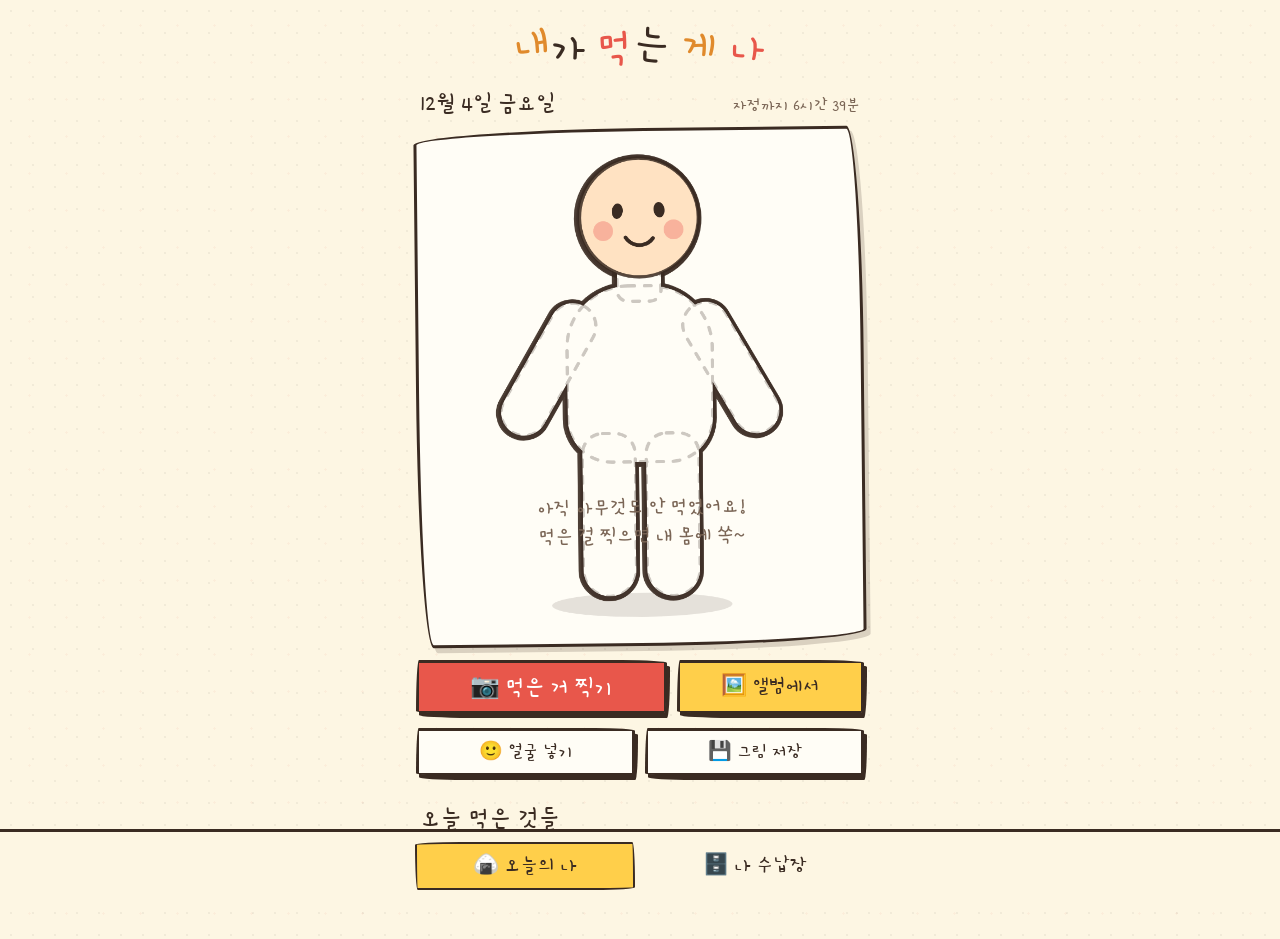
<file: index.html>
<!doctype html>
<html lang="ko">
<head>
  <meta charset="utf-8">
  <meta name="viewport" content="width=device-width, initial-scale=1, viewport-fit=cover">
  <title>내가 먹는 게 나</title>
  <meta name="description" content="오늘 먹은 음식으로 만든 나, 매일 하나씩 모으는 수납장">
  <meta name="theme-color" content="#fdf6e3">
  <meta name="apple-mobile-web-app-capable" content="yes">
  <link rel="manifest" href="manifest.webmanifest">
  <link rel="icon" href="icon.svg" type="image/svg+xml">
  <link rel="apple-touch-icon" href="icon.svg">
  <link rel="preconnect" href="https://fonts.googleapis.com">
  <link rel="preconnect" href="https://fonts.gstatic.com" crossorigin>
  <link href="https://fonts.googleapis.com/css2?family=Gamja+Flower&family=Gaegu:wght@400;700&display=swap" rel="stylesheet">
  <link rel="stylesheet" href="style.css">
</head>
<body>
  <header class="top">
    <h1 id="title">내가 먹는 게 나</h1>
  </header>

  <main>
    <section id="view-today" class="view active">
      <div class="dayline">
        <span id="today-label"></span>
        <span id="countdown" class="tiny"></span>
      </div>

      <div class="paper figure-card">
        <canvas id="today-canvas" width="600" height="880"></canvas>
        <p id="empty-hint" class="hint">아직 아무것도 안 먹었어요!<br>먹은 걸 찍으면 내 몸에 쏙~</p>
      </div>

      <div class="actions">
        <label class="btn big">📷 먹은 거 찍기
          <input type="file" accept="image/*" capture="environment" id="in-camera" hidden>
        </label>
        <label class="btn">🖼️ 앨범에서
          <input type="file" accept="image/*" multiple id="in-album" hidden>
        </label>
      </div>
      <div class="actions">
        <label class="btn ghost">🙂 얼굴 넣기
          <input type="file" accept="image/*" id="in-face" hidden>
        </label>
        <button class="btn ghost" id="btn-save" type="button">💾 그림 저장</button>
      </div>

      <h2 class="sub">오늘 먹은 것들 <small id="count"></small></h2>
      <ul id="pieces" class="pieces"></ul>
    </section>

    <section id="view-shelf" class="view">
      <div class="monthbar">
        <button class="btn round" id="prev" type="button" aria-label="지난달">‹</button>
        <h2 id="month-label"></h2>
        <button class="btn round" id="next" type="button" aria-label="다음달">›</button>
      </div>
      <div class="cabinet">
        <div class="weekdays"><span>일</span><span>월</span><span>화</span><span>수</span><span>목</span><span>금</span><span>토</span></div>
        <div id="grid" class="grid"></div>
      </div>
      <p class="tiny center" id="month-stat"></p>
    </section>
  </main>

  <nav class="tabs">
    <button class="tab active" data-view="today" type="button">🍙 오늘의 나</button>
    <button class="tab" data-view="shelf" type="button">🗄️ 나 수납장</button>
  </nav>

  <dialog id="editor" class="sheet">
    <h2 id="ed-title"></h2>
    <div class="ed-stage"><canvas id="ed-canvas"></canvas></div>
    <p id="ed-hint" class="tiny"></p>
    <div class="tools">
      <button type="button" class="chip" data-tool="auto">✨ 자동</button>
      <button type="button" class="chip" data-tool="circle">⭕ 동그라미</button>
      <button type="button" class="chip" data-tool="lasso">✍️ 손으로</button>
      <button type="button" class="chip" data-tool="all">🖼️ 통째로</button>
    </div>
    <label id="ed-size-row" class="size-row">크기 <input type="range" id="ed-size" min="15" max="100" value="80"></label>
    <div class="actions">
      <button type="button" class="btn ghost" id="ed-cancel">그만</button>
      <button type="button" class="btn big" id="ed-ok">쏙 넣기!</button>
    </div>
  </dialog>

  <dialog id="viewer" class="sheet">
    <h2 id="v-title"></h2>
    <div class="paper figure-card"><canvas id="v-canvas" width="600" height="880"></canvas></div>
    <ul id="v-pieces" class="pieces"></ul>
    <div class="actions">
      <button type="button" class="btn ghost" id="v-close">닫기</button>
      <button type="button" class="btn" id="v-save">💾 그림 저장</button>
    </div>
  </dialog>

  <dialog id="saver" class="sheet">
    <h2>그림 저장</h2>
    <img id="s-img" class="saver-img" alt="저장할 그림">
    <p class="tiny center">그림을 꾹 눌러서 사진에 저장해요</p>
    <div class="actions">
      <button type="button" class="btn ghost" id="s-close">닫기</button>
      <button type="button" class="btn" id="s-share" hidden>📤 공유</button>
      <a class="btn" id="s-download">⬇️ 받기</a>
    </div>
  </dialog>

  <div id="toast" class="toast" role="status"></div>

  <script type="module" src="js/app.js"></script>
</body>
</html>
</file>
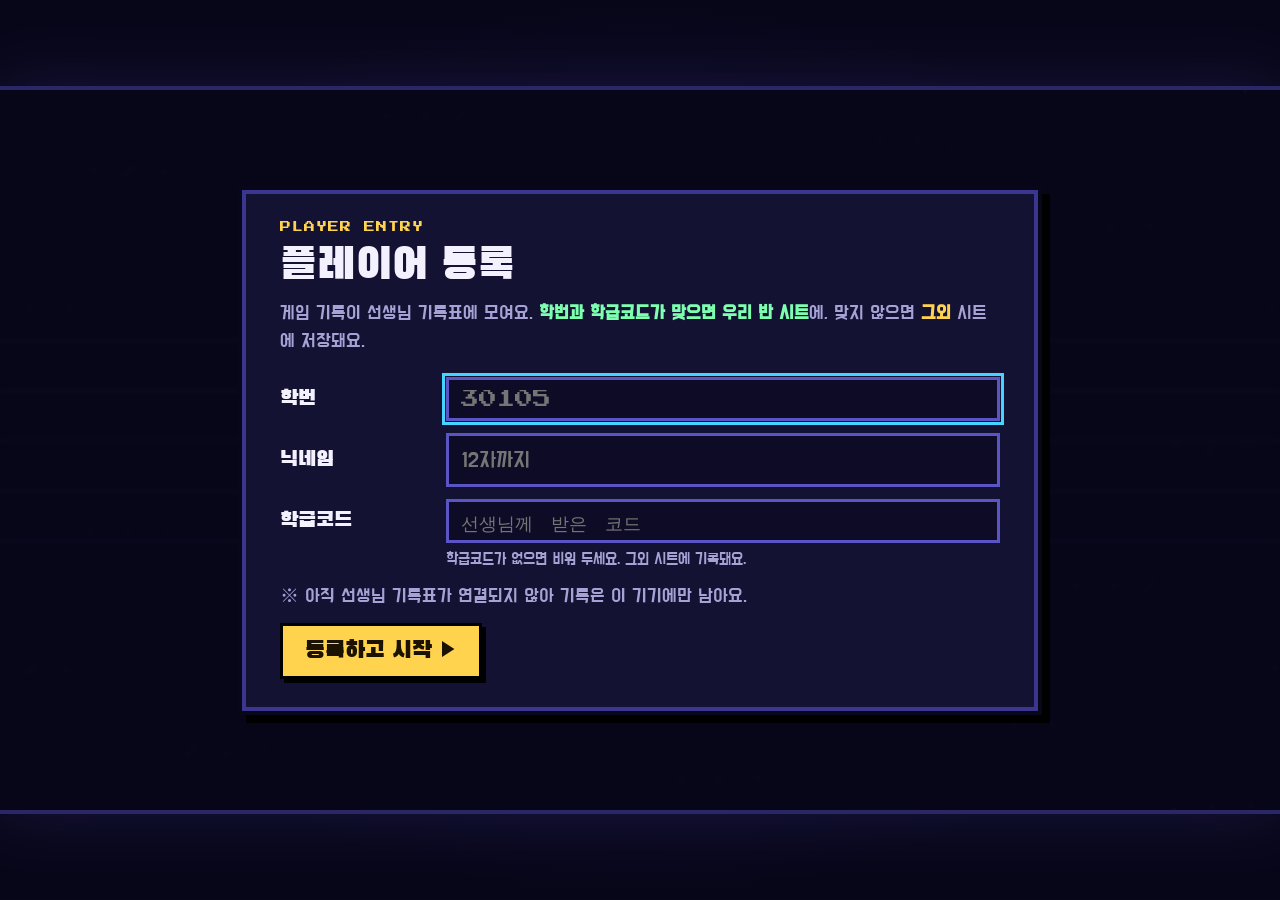
<file: beat-timemachine/index.html>
<!doctype html>
<html lang="ko">
<head>
<meta charset="utf-8">
<meta name="viewport" content="width=device-width, initial-scale=1, viewport-fit=cover">
<title>비트 타임머신</title>
<link rel="preconnect" href="https://fonts.googleapis.com">
<link rel="preconnect" href="https://fonts.gstatic.com" crossorigin>
<script src="config.js"></script>
<link href="https://fonts.googleapis.com/css2?family=Black+Han+Sans&family=Do+Hyeon&family=Press+Start+2P&display=swap" rel="stylesheet">
<style>
/* Layout: one fixed 1280x720 arcade cabinet screen, scaled to fit; HTML overlays sit on top of the canvas. */
:root{
  --void:#08071a; --panel:#141233; --panel2:#1d1a47; --ink:#f4f1ff; --dim:#a7a2d6;
  --gold:#ffd34d; --hot:#ff3d6e; --cyan:#45d4ff; --mint:#7dffb0;
  --f-pixel:'Press Start 2P', ui-monospace, monospace;
  --f-head:'Black Han Sans', 'Do Hyeon', 'Malgun Gothic', sans-serif;
  --f-body:'Do Hyeon', 'Malgun Gothic', 'Apple SD Gothic Neo', sans-serif;
  color-scheme:dark;
}
[hidden]{display:none!important}
html,body{height:100%;margin:0;background:var(--void);color:var(--ink);overflow:hidden;font-family:var(--f-body)}
#fit{position:fixed;inset:0;display:grid;place-items:center;background:radial-gradient(ellipse at center,#15123a 0%,var(--void) 70%)}
#cab{position:relative;width:1280px;height:720px;transform-origin:center center;flex:none;box-shadow:0 0 0 4px #2b2766,0 0 60px #2b276680}
canvas{display:block;width:1280px;height:720px;image-rendering:pixelated;cursor:crosshair;touch-action:none}
#scan{position:absolute;inset:0;pointer-events:none;background:repeating-linear-gradient(to bottom,rgba(0,0,0,0) 0 2px,rgba(0,0,0,.16) 2px 3px);mix-blend-mode:multiply}
.ov{position:absolute;inset:0;display:flex;align-items:center;justify-content:center;background:rgba(8,7,26,.82);backdrop-filter:blur(2px)}
.ov[hidden]{display:none!important}
.box{background:var(--panel);border:4px solid #3b3690;box-shadow:0 0 0 4px var(--void),8px 8px 0 4px #000;padding:28px 34px;max-width:1120px;width:calc(100% - 120px);max-height:640px;overflow:auto}
h1,h2,h3{font-family:var(--f-head);font-weight:400;margin:0;text-wrap:balance}
.logo{font-family:var(--f-pixel);font-size:40px;color:var(--gold);text-shadow:4px 4px 0 var(--hot),8px 8px 0 #000;letter-spacing:2px;line-height:1.2}
.sub{font-size:22px;color:var(--dim);margin-top:10px}
.cards{display:grid;grid-template-columns:repeat(5,1fr);gap:14px;margin-top:22px}
.card{all:unset;box-sizing:border-box;cursor:pointer;background:var(--panel2);border:3px solid #3b3690;padding:14px 12px 12px;display:flex;flex-direction:column;gap:6px;min-height:250px;transition:transform .12s,border-color .12s}
.card:hover,.card:focus-visible{transform:translateY(-4px);border-color:var(--gold);outline:none}
.card .num{font-family:var(--f-pixel);font-size:11px;color:var(--dim)}
.card .era{font-family:var(--f-head);font-size:30px}
.card .yrs{font-family:var(--f-pixel);font-size:10px;color:var(--gold)}
.card .piece{font-size:17px;color:var(--ink);line-height:1.25;min-height:44px}
.chips{display:flex;flex-wrap:wrap;gap:5px;margin-top:auto}
.chip{font-size:15px;padding:2px 7px;background:#0d0b26;border:2px solid #3b3690;color:var(--mint)}
.best{font-size:15px;color:var(--dim);margin-top:4px}
.best b{font-family:var(--f-pixel);font-size:11px}
.best b{color:var(--gold);font-weight:400}
.row{display:flex;gap:18px;align-items:center;flex-wrap:wrap}
.keys{display:grid;grid-template-columns:repeat(3,1fr);gap:10px 22px;margin-top:20px;font-size:19px;color:var(--dim)}
kbd{font-family:var(--f-pixel);font-size:11px;color:var(--ink);background:#0d0b26;border:2px solid #5a54c4;border-bottom-width:4px;padding:4px 7px;margin-right:6px;display:inline-block}
.btn{all:unset;cursor:pointer;font-family:var(--f-head);font-size:24px;padding:10px 22px;background:var(--gold);color:#1b1300;box-shadow:4px 4px 0 #000;border:3px solid #000}
.btn.ghost{background:transparent;color:var(--ink);border-color:#5a54c4}
.btn:hover,.btn:focus-visible{filter:brightness(1.12);outline:3px solid var(--cyan);outline-offset:2px}
#who{display:flex;align-items:center;gap:10px;font-size:19px;margin-top:10px;color:var(--ink)}
#who .tag{font-size:16px;padding:2px 8px;border:2px solid #3b3690;background:#0d0b26}
#who .tag.ok{color:var(--mint);border-color:var(--mint)}
#who .tag.other{color:var(--gold);border-color:var(--gold)}
.linkbtn{all:unset;cursor:pointer;font-size:16px;color:var(--cyan);text-decoration:underline}
.linkbtn:focus-visible{outline:3px solid var(--cyan)}
.form{display:grid;grid-template-columns:150px 1fr;gap:12px 16px;align-items:center;margin-top:20px}
.form label{font-family:var(--f-head);font-size:22px}
.form input{box-sizing:border-box;width:100%;background:#0d0b26;color:var(--ink);border:3px solid #5a54c4;font-family:var(--f-pixel);font-size:18px;padding:10px 12px}
.form input#fNick{font-family:var(--f-body);font-size:22px}
.form input:focus{outline:3px solid var(--cyan);outline-offset:1px}
.form .hint{grid-column:2;font-size:16px;color:var(--dim);margin-top:-6px}
#loginMsg{min-height:26px;font-size:19px;margin-top:14px}
#rsSave{font-size:16px;margin-top:10px;text-align:center;color:var(--dim)}
label.tog{display:flex;align-items:center;gap:8px;font-size:19px;cursor:pointer}
label.tog input{width:20px;height:20px;accent-color:var(--gold)}
.intro{display:grid;grid-template-columns:1.05fr 1fr;gap:28px}
.eyebrow{font-family:var(--f-pixel);font-size:11px;color:var(--gold);letter-spacing:1px}
.intro h2{font-size:46px;margin:6px 0 4px}
.intro .piece{font-size:21px;color:var(--cyan)}
.story{font-size:20px;line-height:1.55;color:var(--ink);margin-top:14px}
.mech{display:flex;flex-direction:column;gap:10px}
.mech h3,.deb h3{font-size:22px;color:var(--gold)}
.m{display:grid;grid-template-columns:120px 1fr;gap:12px;align-items:start;background:#0d0b26;border:2px solid #2e2a78;padding:10px 12px}
.m .el{font-family:var(--f-head);font-size:20px;color:var(--mint)}
.m .how{font-size:18px;line-height:1.4}
.res{display:grid;grid-template-columns:260px 1fr;gap:30px}
.rank{font-family:var(--f-pixel);font-size:120px;line-height:1;text-align:center;color:var(--gold);text-shadow:6px 6px 0 var(--hot),12px 12px 0 #000}
.stats{display:grid;grid-template-columns:1fr auto;gap:6px 14px;margin-top:20px;font-size:19px}
.stats span:nth-child(even){font-family:var(--f-pixel);font-size:13px;text-align:right;color:var(--ink);font-variant-numeric:tabular-nums;align-self:center}
.deb ul{margin:8px 0 0;padding-left:0;list-style:none;display:flex;flex-direction:column;gap:8px}
.deb li{font-size:19px;line-height:1.45;background:#0d0b26;border-left:6px solid var(--mint);padding:8px 12px}
.deb li b{color:var(--gold);font-weight:400}
.reflect{margin-top:16px}
.reflect p{font-size:19px;color:var(--cyan);margin:6px 0}
textarea{width:100%;box-sizing:border-box;min-height:64px;background:#0d0b26;color:var(--ink);border:2px solid #5a54c4;font-family:var(--f-body);font-size:19px;padding:8px;resize:vertical}
textarea:focus{outline:3px solid var(--cyan)}
.small{font-size:16px;color:var(--dim)}
#pwr{position:absolute;left:70px;bottom:40px;width:150px;height:150px;border-radius:50%;border:5px solid #000;background:var(--hot);color:#fff;font-family:var(--f-head);font-size:26px;box-shadow:6px 6px 0 #000;display:none;touch-action:none;user-select:none;-webkit-user-select:none}
#pwr.on{filter:brightness(1.35);transform:translate(3px,3px);box-shadow:3px 3px 0 #000}
@media (pointer:coarse){#pwr.show{display:block}}
#rot{position:fixed;inset:0;display:none;place-items:center;text-align:center;background:var(--void);font-size:24px;padding:24px;z-index:9}
@media (orientation:portrait) and (max-width:700px){#rot{display:grid}}
@media (prefers-reduced-motion:reduce){.card{transition:none}}
</style>
</head>
<body>
<div id="fit">
  <div id="cab">
    <canvas id="cv" width="1280" height="720"></canvas>
    <div id="scan"></div>
    <button id="pwr" type="button" aria-label="세게 누르기">꾹 = 세게</button>

    <!-- MENU -->
    <div class="ov" id="ovMenu">
      <div class="box">
        <div class="row" style="justify-content:space-between;align-items:flex-end">
          <div>
            <div class="logo">BEAT TIME MACHINE</div>
            <div class="sub">비트 타임머신 · 시대를 날아다니며 음악 요소를 <b style="color:var(--gold)">손끝으로</b> 느껴 보자</div>
            <div id="who"></div>
          </div>
          <label class="tog"><input type="checkbox" id="practice"> 연습 모드 (안 죽음 · 판정 넉넉)</label>
        </div>
        <div class="cards" id="cards"></div>
        <div class="keys">
          <div><kbd>↑</kbd><kbd>↓</kbd> 음 높이 이동 (가락)</div>
          <div><kbd>SPACE</kbd> 꾹 = 세게 · 떼면 여리게</div>
          <div><kbd>P</kbd> 일시정지 · <kbd>ESC</kbd> 메뉴</div>
          <div class="small">마우스: 위아래로 움직이기 + 클릭 꾹 = 세게</div>
          <div class="small"><kbd>G</kbd> 안내 가락 소리 켜기/끄기</div>
          <div class="small"><kbd>M</kbd> 메트로놈 켜기/끄기</div>
        </div>
      </div>
    </div>

    <!-- INTRO -->
    <div class="ov" id="ovIntro" hidden>
      <div class="box">
        <div class="intro">
          <div>
            <div class="eyebrow" id="inEyebrow"></div>
            <h2 id="inEra"></h2>
            <div class="piece" id="inPiece"></div>
            <div class="story" id="inStory"></div>
          </div>
          <div class="mech">
            <h3>이번 스테이지에서 몸으로 익히는 음악 요소</h3>
            <div id="inMech" class="mech"></div>
          </div>
        </div>
        <div class="row" style="margin-top:22px;justify-content:space-between">
          <button class="btn ghost" id="inBack" type="button">◀ 시대 고르기</button>
          <div class="small">ENTER 또는 버튼을 누르면 4박 세고 시작해요</div>
          <button class="btn" id="inGo" type="button">출발! ▶</button>
        </div>
      </div>
    </div>

    <!-- LOGIN -->
    <div class="ov" id="ovLogin" hidden>
      <div class="box" style="max-width:720px">
        <div class="eyebrow">PLAYER ENTRY</div>
        <h2 style="font-size:44px;margin:6px 0 6px">플레이어 등록</h2>
        <p class="small" style="font-size:19px;line-height:1.5;margin:0">게임 기록이 선생님 기록표에 모여요. <b style="color:var(--mint)">학번과 학급코드가 맞으면 우리 반 시트</b>에, 맞지 않으면 <b style="color:var(--gold)">그외</b> 시트에 저장돼요.</p>
        <form id="loginForm" class="form" autocomplete="off" novalidate>
          <label for="fSid">학번</label><input id="fSid" inputmode="numeric" maxlength="5" placeholder="30105">
          <label for="fNick">닉네임</label><input id="fNick" maxlength="12" placeholder="12자까지">
          <label for="fCode">학급코드</label><input id="fCode" maxlength="8" placeholder="선생님께 받은 코드" style="text-transform:uppercase">
          <div class="hint">학급코드가 없으면 비워 두세요. 그외 시트에 기록돼요.</div>
        </form>
        <div id="loginMsg"></div>
        <div class="row" style="margin-top:14px;justify-content:space-between">
          <button class="btn ghost" id="lgCancel" type="button">취소</button>
          <button class="btn" id="lgGo" type="submit" form="loginForm">등록하고 시작 ▶</button>
        </div>
      </div>
    </div>

    <!-- PAUSE -->
    <div class="ov" id="ovPause" hidden>
      <div class="box" style="max-width:520px;text-align:center">
        <h2 style="font-size:44px">일시정지</h2>
        <div class="row" style="justify-content:center;margin-top:24px">
          <button class="btn" id="psGo" type="button">계속하기</button>
          <button class="btn ghost" id="psRetry" type="button">처음부터</button>
          <button class="btn ghost" id="psMenu" type="button">메뉴</button>
        </div>
      </div>
    </div>

    <!-- RESULT -->
    <div class="ov" id="ovResult" hidden>
      <div class="box">
        <div class="res">
          <div>
            <div class="eyebrow" id="rsTitle" style="text-align:center"></div>
            <div class="rank" id="rsRank">A</div>
            <div class="stats" id="rsStats"></div>
            <div id="rsSave"></div>
          </div>
          <div class="deb">
            <h3>방금 네 손이 한 것 = 이 시대의 음악 요소</h3>
            <ul id="rsDeb"></ul>
            <div class="reflect">
              <p id="rsQ"></p>
              <textarea id="rsText" placeholder="여기에 한두 문장으로 써 보세요. (예: 내가 그 시대 사람이라면…)"></textarea>
              <div class="row" style="margin-top:8px;justify-content:space-between">
                <span class="small" id="rsCopyMsg">다 쓰면 제출해서 선생님 기록표에 남겨요.</span>
                <span class="row" style="gap:10px">
                  <button class="btn ghost" id="rsCopy" type="button" style="font-size:18px;padding:6px 14px">문장 복사</button>
                  <button class="btn" id="rsSubmit" type="button" style="font-size:18px;padding:6px 14px">문장 제출</button>
                </span>
              </div>
            </div>
          </div>
        </div>
        <div class="row" style="margin-top:20px;justify-content:flex-end">
          <button class="btn ghost" id="rsMenu" type="button">시대 고르기</button>
          <button class="btn ghost" id="rsRetry" type="button">다시 하기</button>
          <button class="btn" id="rsNext" type="button">다음 시대 ▶</button>
        </div>
      </div>
    </div>
  </div>
</div>
<div id="rot">가로 화면으로 돌려 주세요 ↻<br><span class="small">PC나 크롬북에서 키보드로 하면 가장 좋아요.</span></div>

<script>
'use strict';
/* ================= 음악 이론 도우미 ================= */
const LET={C:0,D:1,E:2,F:3,G:4,A:5,B:6}, SEMI=[0,2,4,5,7,9,11], SOL=['도','레','미','파','솔','라','시'];
const DUR={w:4,h:2,q:1,e:.5,s:.25};
const DYN={pp:.12,p:.32,mp:.46,mf:.62,f:.82,ff:1};
const DYN_KO={pp:'매우 여리게',p:'여리게',mp:'조금 여리게',mf:'조금 세게',f:'세게',ff:'매우 세게'};
function parsePitch(s){
  const m=/^([A-G])([#b]?)(\d)$/.exec(s); if(!m) throw new Error('pitch '+s);
  const L=LET[m[1]], acc=m[2]==='#'?1:m[2]==='b'?-1:0, o=+m[3];
  return {step:o*7+L, midi:12*(o+1)+SEMI[L]+acc, sol:SOL[L]+(acc>0?'♯':acc<0?'♭':''), pitch:s};
}
function compose(parts){
  let b=0,d=DYN.mf; const notes=[];
  for(const str of parts){
    for(const tok of str.split(/\s+/)){
      if(!tok||tok==='|') continue;
      if(tok[0]==='!'){ const k=tok.slice(1); d=(k in DYN)?DYN[k]:parseFloat(k); continue; }
      const [p,dd]=tok.split(':'); let len=DUR[dd[0]]; if(dd.endsWith('.')) len*=1.5;
      if(p!=='r') notes.push({b,dur:len,dyn:d,...parsePitch(p)});
      b+=len;
    }
  }
  return {notes,end:b};
}
function measures(list){ let b=0; const ms=[]; for(const [num,den,count=1] of list) for(let i=0;i<count;i++){ const len=num*4/den; ms.push({b,num,den,len}); b+=len; } return ms; }
function dynName(v){ return v<.22?'pp':v<.39?'p':v<.54?'mp':v<.72?'mf':v<.91?'f':'ff'; }
function tempoName(bpm){
  if(bpm<66) return ['Largo','아주 느리게'];
  if(bpm<76) return ['Adagio','느리게'];
  if(bpm<108) return ['Andante','걸음 빠르기로'];
  if(bpm<120) return ['Moderato','보통 빠르기로'];
  if(bpm<156) return ['Allegro','빠르게'];
  if(bpm<176) return ['Vivace','빠르고 생기 있게'];
  return ['Presto','매우 빠르게'];
}
const DSTOPS=[[0,[79,140,255]],[.3,[69,212,255]],[.5,[125,255,176]],[.66,[255,225,77]],[.82,[255,154,60]],[1,[255,61,110]]];
function dynRGB(v){ v=Math.max(0,Math.min(1,v)); for(let i=1;i<DSTOPS.length;i++){ const [a,ca]=DSTOPS[i-1],[b,cb]=DSTOPS[i]; if(v<=b){ const t=(v-a)/(b-a); return ca.map((c,k)=>Math.round(c+(cb[k]-c)*t)); } } return DSTOPS[DSTOPS.length-1][1]; }
const rgba=(c,a)=>`rgba(${c[0]},${c[1]},${c[2]},${a})`;
function mulberry32(a){return function(){a|=0;a=a+0x6D2B79F5|0;let t=Math.imul(a^a>>>15,1|a);t=t+Math.imul(t^t>>>7,61|t)^t;return((t^t>>>14)>>>0)/4294967296}}

/* ================= 오디오 (Web Audio로 직접 합성) ================= */
let AC=null, MASTER=null, NOISE=null;
function audioInit(){
  if(AC) return;
  AC=new (window.AudioContext||window.webkitAudioContext)();
  const comp=AC.createDynamicsCompressor(); comp.threshold.value=-12; comp.ratio.value=4;
  MASTER=AC.createGain(); MASTER.gain.value=.9; MASTER.connect(comp); comp.connect(AC.destination);
  NOISE=AC.createBuffer(1,AC.sampleRate,AC.sampleRate); const d=NOISE.getChannelData(0); for(let i=0;i<d.length;i++) d[i]=Math.random()*2-1;
}
const mtof=m=>440*Math.pow(2,(m-69)/12);
function mkOsc(type,f,det){ const o=AC.createOscillator(); o.type=type; o.frequency.value=f; if(det) o.detune.value=det; return o; }
function play(t,midi,dur,inst,vol){
  if(!AC) return; vol=Math.max(.0002,vol); dur=Math.max(.05,dur);
  const f=mtof(midi), g=AC.createGain(), lp=AC.createBiquadFilter(); lp.type='lowpass'; lp.connect(g); g.connect(MASTER);
  const p=g.gain; p.setValueAtTime(.0001,t);
  let os=[], end;
  const hold=(a,rel)=>{ p.exponentialRampToValueAtTime(vol,t+a); const h=Math.max(a+.01,dur*.92); p.setValueAtTime(vol,t+h); p.exponentialRampToValueAtTime(.0001,t+h+rel); end=t+h+rel+.02; };
  const pluck=(a,dec)=>{ p.exponentialRampToValueAtTime(vol,t+a); p.exponentialRampToValueAtTime(.0001,t+a+dec); end=t+a+dec+.02; };
  switch(inst){
    case 'harpsi': os=[mkOsc('sawtooth',f),mkOsc('square',f*2,4)]; lp.frequency.value=5200; pluck(.003,Math.min(1.3,.35+dur*.55)); break;
    case 'piano':  os=[mkOsc('triangle',f),mkOsc('sine',f*2)]; lp.frequency.value=3800; pluck(.006,Math.max(.35,dur*1.1)+.4); break;
    case 'strings':os=[mkOsc('sawtooth',f,-7),mkOsc('sawtooth',f,7)]; lp.frequency.value=900+2800*Math.min(1,vol*2.4); lp.Q.value=1.2; hold(.04,.14); break;
    case 'pizz':   os=[mkOsc('triangle',f),mkOsc('sine',f*2)]; lp.frequency.value=1800; pluck(.003,.28); break;
    case 'stab':   os=[mkOsc('square',f),mkOsc('sawtooth',f,12)]; lp.frequency.value=2600; pluck(.002,.17); break;
    case 'synth':  os=[mkOsc('sawtooth',f,-9),mkOsc('sawtooth',f,9),mkOsc('square',f/2)]; lp.frequency.setValueAtTime(4600,t); lp.frequency.exponentialRampToValueAtTime(1300,t+.25); hold(.01,.12); break;
    case 'pad':    os=[mkOsc('sawtooth',f,-12),mkOsc('triangle',f,12)]; lp.frequency.value=1100; hold(.12,.3); break;
    case 'bass':   os=[mkOsc('square',f),mkOsc('sine',f)]; lp.frequency.value=480; hold(.005,.08); break;
    case 'brass':  os=[mkOsc('sawtooth',f),mkOsc('sawtooth',f,6)]; lp.frequency.setValueAtTime(700,t); lp.frequency.exponentialRampToValueAtTime(3400,t+.08); hold(.025,.22); break;
    case 'ghost':  os=[mkOsc('sine',f)]; lp.frequency.value=2500; hold(.02,.08); break;
    default: os=[mkOsc('sine',f)]; hold(.01,.1);
  }
  for(const o of os){ o.connect(lp); o.start(t); o.stop(end); }
}
function drum(t,kind,vol){
  if(!AC) return;
  const g=AC.createGain(); g.connect(MASTER); const p=g.gain; p.setValueAtTime(.0001,t);
  const nz=(type,freq,q)=>{ const s=AC.createBufferSource(); s.buffer=NOISE; const fl=AC.createBiquadFilter(); fl.type=type; fl.frequency.value=freq; if(q) fl.Q.value=q; s.connect(fl); fl.connect(g); return s; };
  if(kind==='kick'){ const o=mkOsc('sine',150); o.frequency.setValueAtTime(150,t); o.frequency.exponentialRampToValueAtTime(42,t+.13); o.connect(g); p.exponentialRampToValueAtTime(vol,t+.004); p.exponentialRampToValueAtTime(.0001,t+.38); o.start(t); o.stop(t+.4); }
  else if(kind==='snare'){ const s=nz('bandpass',1900,.7); const o=mkOsc('triangle',190); o.connect(g); p.exponentialRampToValueAtTime(vol,t+.002); p.exponentialRampToValueAtTime(.0001,t+.18); s.start(t); s.stop(t+.2); o.start(t); o.stop(t+.12); }
  else if(kind==='hat'){ const s=nz('highpass',7200); p.exponentialRampToValueAtTime(vol,t+.001); p.exponentialRampToValueAtTime(.0001,t+.05); s.start(t); s.stop(t+.06); }
  else if(kind==='crash'){ const s=nz('highpass',4200); p.exponentialRampToValueAtTime(vol,t+.003); p.exponentialRampToValueAtTime(.0001,t+1.4); s.start(t); s.stop(t+1.5); }
  else if(kind==='timp'){ const o=mkOsc('sine',86); o.frequency.exponentialRampToValueAtTime(72,t+.5); o.connect(g); const s=nz('lowpass',320); p.exponentialRampToValueAtTime(vol,t+.004); p.exponentialRampToValueAtTime(.0001,t+.75); o.start(t); o.stop(t+.8); s.start(t); s.stop(t+.12); }
  else if(kind==='click'||kind==='clickA'){ const o=mkOsc('square',kind==='clickA'?1760:1180); o.connect(g); p.exponentialRampToValueAtTime(vol,t+.001); p.exponentialRampToValueAtTime(.0001,t+.035); o.start(t); o.stop(t+.04); }
}
function clash(){ if(!AC) return; const t=AC.currentTime; for(const m of [61,62,67,68]) play(t,m,.28,'stab',.13); }

/* ================= 스테이지(시대) 데이터 ================= */
const CH={ G:[43,[55,59,62]], C:[48,[55,60,64]], D:[50,[54,57,62]], Am:[45,[57,60,64]], G7:[43,[53,59,62]], F:[41,[53,57,60]] };

function stageBaroque(){
  const A1="D5:q G4:e A4:e B4:e C5:e | D5:q G4:q G4:q | E5:q C5:e D5:e E5:e F#5:e | G5:q G4:q G4:q";
  const A2="C5:q D5:e C5:e B4:e A4:e | B4:q C5:e B4:e A4:e G4:e | F#4:q G4:e A4:e B4:e G4:e | A4:h.";
  const A3="C5:q D5:e C5:e B4:e A4:e | B4:q C5:e B4:e A4:e G4:e | A4:q B4:e A4:e G4:e F#4:e | G4:h.";
  const {notes,end}=compose(['!f '+A1,'!p '+A1,'!f '+A2,'!p '+A2,'!f '+A1,'!f '+A3]);
  const bars=[...'G G C G G G C G Am G D D Am G D D G G C G Am G D G'.split(' ')];
  const st={
    id:'baroque', idx:1, era:'바로크', years:'1600–1750', inst:'harpsi', ppb:150,
    piece:'미뉴에트 G장조 (페촐트 작곡, 「안나 막달레나 바흐를 위한 노트」)',
    chips:['계단식 셈여림','일정한 박','3/4박자','쳄발로 음색'],
    story:'왕과 귀족의 시대. 베르사유 궁전처럼 화려한 장식을 좋아했고, 궁정 무도회에서는 3박자 춤곡 미뉴에트를 췄어요. 이 시대의 건반악기 <b>쳄발로</b>는 건반을 세게 눌러도 소리 크기가 거의 그대로라서, 셈여림을 바꾸려면 건반 단을 갈아타거나 악기 수를 바꿔야 했어요. 그래서 소리가 <b>계단처럼 뚝뚝</b> 바뀝니다.',
    mech:[['가락','↑↓로 음표 막대를 따라 날아요. 높이 = 음 높이. 내가 잡은 음만 또렷하게 울려요.'],['셈여림','<b>f</b> 막대(빨강)에선 SPACE 꾹, <b>p</b> 막대(파랑)에선 손을 떼요. 크게↔작게가 한 번에 뚝!'],['박','쿵-짝-짝 3박이 처음부터 끝까지 같은 빠르기로 계속돼요.']],
    deb:['SPACE를 <b>확 눌렀다 탁 뗀 것</b> = 바로크의 <b>계단식 셈여림</b>. 중간 단계 없이 f와 p가 뚝 바뀌었죠.','같은 가락을 f로 한 번, p로 한 번 = <b>메아리 효과</b>. 같은 말을 크게 한 번, 작게 한 번 따라 하는 느낌.','쿵-짝-짝이 끝까지 흔들리지 않은 것 = 바로크의 <b>일정한 박</b>(멈추지 않는 리듬).'],
    q:'귀족의 무도회장에서 이 미뉴에트에 맞춰 춤을 춘다면 어떤 기분일까? 계단식 셈여림은 그 시대의 어떤 모습(궁전, 장식, 질서)과 닮았을까?',
    bg:{top:'#2a0c1c',bot:'#0e0612',accent:[255,211,77],scene:'palace'},
    measures:measures([[3,4,24]]), tempo:()=>100, countIn:3, clickUnit:1, click:true, hazardRate:.10,
    notes, end,
    ann:[{b:0,text:'f 세게'},{b:12,text:'p 여리게 · 메아리'},{b:24,text:'f 세게'},{b:36,text:'p 여리게 · 메아리'},{b:48,text:'f 다시 처음 가락'}],
  };
  st.accomp=(ev,dynAt)=>{
    bars.forEach((c,i)=>{ const b=i*3, [r,tri]=CH[c];
      ev(b,(t,spb)=>{ const k=.35+.8*dynAt(b); play(t,r,spb,'harpsi',.20*k); });
      for(const off of [1,2]) ev(b+off,(t,spb)=>{ const k=.35+.8*dynAt(b); tri.forEach(m=>play(t,m,spb*.8,'harpsi',.06*k)); });
    });
  };
  return st;
}

function stageClassical(){
  const Q="C5:e C5:e E5:e E5:e | G5:e G5:e E5:q | F5:e F5:e D5:e D5:e | B4:e B4:e G4:q";
  const A="C5:e C5:e E5:e E5:e | G5:e G5:e C6:q | B5:e G5:e A5:e F5:e | E5:e D5:e C5:q";
  const S="C5:e C5:e E5:e E5:e | G5:e G5:e !ff G5:q";
  const R="!p F5:e F5:e D5:e D5:e | B4:e B4:e G4:q";
  const {notes,end}=compose(['!p '+Q,'!p '+A,'!pp '+Q,'!pp '+S,R,'!f '+Q,'!f '+A]);
  notes.forEach(n=>{ if(n.dyn===1) n.surprise=true; });
  const bars='C C G7 G C C G7 C C C G7 G C C G7 G C C G7 G C C G7 C'.split(' ');
  const AL={C:[48,55,52,55],G7:[43,53,47,53],G:[43,50,47,50]};
  const st={
    id:'classical', idx:2, era:'고전주의', years:'1750–1820', inst:'piano', ppb:160,
    piece:'하이든 교향곡 94번 「놀람」 2악장 주제 (간략 편곡)',
    chips:['질문-대답 악구','갑작스러운 ff','알베르티 베이스'],
    story:'계몽주의 시대. 사람들은 <b>균형·질서·명료함</b>을 아름답다고 여겼어요. 귀족만이 아니라 시민들도 돈을 내고 공공 음악회에 가기 시작했죠. 셈여림을 마음대로 낼 수 있는 <b>피아노포르테</b>가 퍼졌고, 하이든은 음악회에서 조는 청중을 깨우려고 아주 조용한 곳에 갑자기 쾅! 하는 화음을 넣었다는 일화가 전해져요.',
    mech:[['가락·형식','앞 4마디(<b>질문</b>)는 「솔」에서 열린 채 멈추고, 뒤 4마디(<b>대답</b>)는 「도」에서 닫혀요. 따라 날면서 끝음을 느껴 봐요.'],['셈여림','pp에서는 손을 떼고 숨죽이기… 그러다 <b>ff</b>가 오면 SPACE 쾅!'],['반주','도-솔-미-솔 하고 굴러가는 왼손 = 고전주의 단골 반주(알베르티 베이스).']],
    deb:['질문 악구는 「솔」에서 끝나 <b>아직 안 끝난 느낌</b>, 대답 악구는 「도」에서 끝나 <b>마침표 느낌</b> = 고전주의의 <b>균형 잡힌 악구</b>(4마디+4마디).','숨죽이다가 갑자기 쾅 = <b>셈여림의 대비</b>가 만드는 놀람. 소리 크기만으로 이야기를 만든 거예요.','같은 가락이 p → pp → f로 반복 = 가락은 같아도 셈여림이 바뀌면 느낌이 완전히 달라져요.'],
    q:'공공 음악회에서 졸다가 이 ff를 들은 18세기 청중의 표정을 상상해 문장으로 써 보자. 왜 이 시대 사람들은 「균형」을 좋아했을까?',
    bg:{top:'#0c1d3a',bot:'#060b18',accent:[200,225,255],scene:'hall'},
    measures:measures([[2,4,24]]), tempo:()=>92, countIn:4, clickUnit:1, click:true, hazardRate:.10,
    notes, end,
    ann:[{b:0,e:8,text:'질문 (앞 악구) ?',kind:'br'},{b:8,e:16,text:'대답 (뒤 악구) .',kind:'br'},{b:16,e:24,text:'질문 · pp 아주 조용히',kind:'br'},{b:24,e:32,text:'쉿… 그런데?',kind:'br'},{b:32,e:40,text:'질문 · f',kind:'br'},{b:40,e:48,text:'대답 · f',kind:'br'}],
  };
  st.accomp=(ev,dynAt)=>{
    bars.forEach((c,i)=>{ const b=i*2; AL[c].forEach((m,k)=>ev(b+k*.5,(t,spb)=>play(t,m,spb*.5,'piano',.075*(.3+.9*dynAt(b+k*.5))))); });
    notes.filter(n=>n.surprise).forEach(n=>ev(n.b,(t,spb)=>{ [43,55,59,62,67].forEach(m=>play(t,m,spb*1.2,'brass',.2)); drum(t,'timp',.9); drum(t,'crash',.35); }));
  };
  return st;
}

function stageRomantic(){
  const T="B4:e C#5:e D5:e E5:e F#5:e D5:e F#5:q | E#5:e C#5:e E#5:q E5:e C5:e E5:q | B4:e C#5:e D5:e E5:e F#5:e D5:e F#5:e B5:e | A5:e F#5:e D5:e F#5:e A5:h";
  const {notes,end}=compose([T,T,T,T,T,'!ff B5:q r:q F#5:q r:q | B5:h r:h']);
  const LEN=80;
  notes.forEach(n=>{ n.dyn = n.b<LEN ? .1+.9*Math.min(1,n.b/76) : 1; });
  const tempo=b=>{ if(b<=0) return 72; const x=Math.min(1,b/LEN); return 72+(184-72)*Math.pow(x,1.5); };
  const bass=[[47,47,47,47],[49,49,48,48],[47,47,47,47],[50,50,42,42]];
  const st={
    id:'romantic', idx:3, era:'낭만주의', years:'1820–1900', inst:'strings', ppb:150,
    piece:'그리그 「페르 귄트」 중 〈산왕의 궁전에서〉',
    chips:['accel. 점점 빠르게','cresc. 점점 세게','반복과 고조'],
    story:'개인의 감정과 상상, 그리고 우리 민족의 전설에 빠져든 시대. 노르웨이 작곡가 그리그는 입센의 연극 「페르 귄트」에 음악을 붙였어요. 주인공이 산속 마왕의 궁전에 몰래 숨어드는 장면에서 <b>똑같은 가락</b>을 계속 반복하면서 <b>점점 빠르게, 점점 세게</b> 만들어 긴장감을 터뜨립니다.',
    mech:[['가락','같은 4마디 가락이 다섯 번 반복돼요. 두 번째부터는 외워서 미리 움직여 봐요.'],['빠르기','화면이 점점 빨라져요(accel.). 위쪽 빠르기말이 Andante → Allegro → Presto로 바뀌는 순간을 느껴 봐요.'],['셈여림','처음엔 거의 손을 떼고(pp), SPACE를 <b>조금씩 더 오래</b> 눌러 게이지를 <b>천천히</b> 올려요(cresc.).']],
    deb:['가락은 그대로인데 <b>점점 빠르게 + 점점 세게</b>만으로 「도망쳐!」 하는 긴장감이 생겼어요 = 낭만주의의 <b>극적인 표현</b>.','게이지를 <b>서서히</b> 올린 것 = <b>크레셴도</b>. 바로크의 「뚝뚝 바뀌는」 계단식 셈여림과 비교해 보세요.','Andante → Allegro → Presto: 빠르기말은 숫자가 아니라 <b>몸이 느끼는 속도</b>라는 걸 경험했어요.'],
    q:'마왕의 궁전에 숨어든 주인공이 되어, 음악이 빨라지고 커질 때의 마음을 문장으로 써 보자.',
    bg:{top:'#1c0b2e',bot:'#07040d',accent:[255,90,120],scene:'mountain'},
    measures:measures([[4,4,22]]), tempo, countIn:4, clickUnit:1, click:true, hazardRate:.14,
    notes, end,
    ann:[{b:0,text:'pp 살금살금'},{b:2,e:LEN,kind:'cresc',text:'cresc. 점점 세게'},{b:16,text:'accel. 점점 빠르게 →'},{b:32,text:'accel. →'},{b:48,text:'accel. →→'},{b:64,text:'ff 마왕 등장!'}],
  };
  st.accomp=(ev,dynAt)=>{
    for(let i=0;i<22;i++){ const b=i*4, pat=bass[i%4];
      if(b<LEN) pat.forEach((m,k)=>ev(b+k,(t,spb)=>{ const d=dynAt(b+k); play(t,m,spb*.5,'pizz',.10+.25*d); if(d>.45&&k%2===0) drum(t,'timp',.15+.5*d); }));
      if(b<LEN) ev(b,(t,spb)=>{ const d=dynAt(b); if(d>.7) [59,62,66].forEach(m=>play(t,m,spb*1.6,'brass',.05+.12*d)); if(d>.86&&i%2===0) drum(t,'crash',.18); });
    }
    [[LEN,[47,59,62,66,71]],[LEN+2,[42,54,61,66]],[LEN+4,[47,59,62,66,71,74]]].forEach(([b,ch])=>ev(b,(t,spb)=>{ ch.forEach(m=>play(t,m,spb*1.6,'brass',.18)); drum(t,'timp',1); drum(t,'crash',.4); }));
  };
  return st;
}

function stageModern(){
  const sigs=[2,3,2,3,3,5,2,3,7,2,2,3,5,3,2,7];
  const pit=['E5','D5','E5','G5','E5','D5','B4','D5','E5','D5','B4','A4','B4','D5','E5','G5'];
  const notes=[], mlist=[]; let b=0;
  for(let pass=0;pass<2;pass++) sigs.forEach((num,i)=>{
    mlist.push([num,8]);
    const pp=parsePitch(pit[(i+pass*3)%pit.length]);
    for(let k=0;k<num;k++){ notes.push({b,dur:.5,dyn:k===0?.88:.28,accent:k===0,...pp}); b+=.5; }
  });
  mlist.push([3,8]); notes.push({b,dur:1.5,dyn:1,accent:true,...parsePitch('E5')}); b+=1.5;
  const ms=measures(mlist);
  const st={
    id:'modern', idx:4, era:'20세기 현대', years:'1900–', inst:'stab', ppb:180,
    piece:'스트라빈스키 「봄의 제전」에서 영감 받은 변박 리듬 (창작)',
    chips:['변박','불규칙 악센트','불협화음'],
    story:'기계와 공장, 그리고 전쟁의 시대. 예술가들은 오래된 규칙을 깨려 했어요. 1913년 파리에서 스트라빈스키의 발레 음악 「봄의 제전」이 처음 공연됐을 때, 마디마다 바뀌는 박자와 예측할 수 없는 강세, 거친 불협화음에 관객석이 <b>야유와 소동</b>으로 난리가 났대요.',
    mech:[['박자(변박)','굵은 마디선을 지날 때마다 박자가 바뀌어요: 2/8, 3/8, 5/8, 7/8… 딸깍 소리 수를 세어 봐요.'],['악센트 >','마디 첫 음(&gt; 표시)에서만 SPACE 쾅, 나머지는 바로 손을 떼요. 쾅의 간격이 매번 달라요!'],['화음','반주의 「찌직」거리는 화음 = 서로 다른 두 화음을 일부러 겹친 불협화음.']],
    deb:['쾅을 누르는 간격이 매번 달라 몸이 예측을 못 했죠 = <b>변박</b>과 <b>불규칙한 악센트</b>. 그래서 거칠고 원시적인 힘이 느껴져요.','바로크의 「쿵-짝-짝」처럼 일정한 박과 비교해 보세요. 박이 규칙적일 때와 아닐 때 몸의 반응이 어떻게 달랐나요?','틀린 소리 같던 반주 = 일부러 쓴 <b>불협화음</b>. 아름다움에 대한 생각 자체가 바뀐 시대예요.'],
    q:'1913년 극장에서 이 음악을 처음 들은 관객이라면 어떤 반응을 했을까? 그들은 왜 화가 났을까?',
    bg:{top:'#1a1a1f',bot:'#0a0a0c',accent:[255,154,60],scene:'factory'},
    measures:ms, tempo:()=>112, countIn:4, clickUnit:.5, click:true, hazardRate:.16, showSig:true,
    notes, end:b, ann:[{b:0,text:'변박! 마디마다 박자가 바뀐다'},{b:27,text:'한 번 더! 이번엔 음 높이가 달라요'}],
  };
  st.accomp=(ev)=>{
    notes.forEach(n=>ev(n.b,(t,spb)=>{
      const v=n.accent?.11:.025;
      [52,56,59,63,67,70,73].forEach(m=>play(t,m,spb*(n.accent?.45:.3),'stab',v));
      if(n.accent){ drum(t,'timp',.8); play(t,40,spb*.5,'bass',.25); }
    }));
    ev(b-1.5,(t)=>drum(t,'crash',.4));
  };
  return st;
}

function stageToday(){
  const V="A4:q A4:e C5:e r:e C5:e D5:q | E5:q. D5:e C5:h | A4:q A4:e C5:e r:e C5:e D5:q | E5:e G5:q E5:e D5:h";
  const P="C5:e C5:e D5:e D5:e E5:e E5:e G5:e G5:e | A5:q G5:q E5:q r:q";
  const H="E5:q. D5:q. C5:q | D5:e E5:q G5:q. E5:q | E5:q. D5:q. C5:q | A4:e C5:q B4:q. A4:q";
  const BR="r:w r:w";
  const {notes,end}=compose(['!mp '+V,P,'!f '+H,H,BR,P,'!f '+H,'!ff '+H]);
  notes.forEach(n=>{ const r=(lo,hi)=>n.b>=lo&&n.b<hi; if(r(16,24)) n.dyn=.46+.4*(n.b-16)/7; if(r(64,72)) n.dyn=.46+.4*(n.b-64)/7; });
  const sect=b=>b<16?'V':b<24?'P':b<56?'C':b<64?'B':b<72?'P':'C';
  const prog=['Am','F','C','G'];
  const st={
    id:'today', idx:5, era:'지금, 우리 시대', years:'2020s', inst:'synth', ppb:150,
    piece:'K-팝 스타일 훅 (창작)',
    chips:['싱코페이션','훅 반복','신시사이저·드럼'],
    story:'스트리밍과 숏폼, 전 세계가 같은 노래를 동시에 듣는 시대. 대중음악은 짧고 강렬한 <b>훅</b>을 반복해 귀에 박히게 하고, 박과 박 사이에서 튀어나오는 <b>엇박(싱코페이션)</b>으로 몸을 들썩이게 해요. 소리는 신시사이저와 드럼 머신 같은 <b>전자 음색</b>이 많아요.',
    mech:[['리듬','세로 박 선 <b>사이</b>에서 시작하는 막대 = 싱코페이션. 박보다 살짝 먼저 들어가는 느낌!'],['형식','벌스 → 프리코러스 → 후렴(훅). 훅은 계속 반복돼요. 두 번째엔 외워서 따라가기.'],['셈여림','벌스 mp → 프리코러스에서 서서히 cresc. → 후렴 f.']],
    deb:['박 선 사이에서 들어간 음들 = <b>싱코페이션</b>. 박을 살짝 비켜 가니까 몸이 저절로 들썩였죠.','같은 훅이 반복될수록 쉬워졌어요 = <b>반복</b>이 기억(중독성)을 만들어요. 이게 대중음악의 <b>형식</b>(벌스-후렴).','신시사이저·드럼 머신 = 지금 시대의 <b>음색</b>. 바로크의 쳄발로, 낭만의 오케스트라와 비교해 보세요.'],
    q:'지금은 무슨 시대일까? 짧은 훅, 반복, 엇박 같은 오늘의 음악이 우리 시대의 어떤 모습을 닮았는지 한 문장으로 정의해 보자.',
    bg:{top:'#170a33',bot:'#05030f',accent:[69,212,255],scene:'city'},
    measures:measures([[4,4,26]]), tempo:()=>112, countIn:4, clickUnit:1, click:false, hazardRate:.12,
    notes, end,
    ann:[{b:0,e:16,text:'벌스 (Verse)',kind:'br'},{b:16,e:24,text:'프리코러스 · cresc.',kind:'br'},{b:24,e:56,text:'후렴 (Chorus) · 훅 반복 ↻',kind:'br'},{b:24,text:'싱코페이션: 박 선 사이에서 시작!'},{b:56,e:64,text:'드럼 브레이크 · 피해!',kind:'br'},{b:64,e:72,text:'프리코러스 · cresc.',kind:'br'},{b:72,e:104,text:'후렴 · 훅 반복 ↻',kind:'br'}],
  };
  st.accomp=(ev)=>{
    for(let bar=0;bar<26;bar++){
      const b=bar*4, s=sect(b), [r,tri]=CH[prog[bar%4]];
      for(let e=0;e<8;e++) ev(b+e*.5,(t)=>drum(t,'hat',s==='V'?.05:.09));
      if(s==='V'){ [0,2].forEach(k=>ev(b+k,(t)=>drum(t,'kick',.6))); [1,3].forEach(k=>ev(b+k,(t)=>drum(t,'snare',.18))); ev(b,(t,spb)=>{ tri.forEach(m=>play(t,m,spb*3.8,'pad',.035)); play(t,r,spb*1.8,'bass',.16); }); ev(b+2,(t,spb)=>play(t,r,spb*1.8,'bass',.16)); }
      if(s==='P'){ for(let k=0;k<4;k++) ev(b+k,(t)=>drum(t,'kick',.7)); const last=(bar===5||bar===17); for(let k=0;k<(last?16:2);k++){ const off=last?k*.25:1+k*2; ev(b+off,(t)=>drum(t,'snare',last?.05+.02*k:.22)); } ev(b,(t,spb)=>{ tri.forEach(m=>play(t,m,spb*3.8,'pad',.05)); play(t,r,spb*3.6,'bass',.18); }); }
      if(s==='C'){ for(let k=0;k<4;k++) ev(b+k,(t)=>drum(t,'kick',.85)); [1,3].forEach(k=>ev(b+k,(t)=>drum(t,'snare',.3))); [[0,1.4],[1.5,1.4],[3,.9]].forEach(([o,d])=>ev(b+o,(t,spb)=>{ play(t,r,spb*d,'bass',.22); tri.forEach(m=>play(t,m,spb*d*.6,'synth',.022)); })); if(bar===6||bar===18) ev(b,(t)=>drum(t,'crash',.3)); }
      if(s==='B'){ [0,.75,1.5,2.5,3].forEach(o=>ev(b+o,(t)=>drum(t,'kick',.9))); [1,3].forEach(o=>ev(b+o,(t)=>drum(t,'snare',.32))); [.5,1.5,2.5,3.5].forEach(o=>ev(b+o+.25,(t)=>drum(t,'hat',.12))); }
    }
    ev(104,(t,spb)=>{ drum(t,'crash',.4); drum(t,'kick',.9); [45,57,60,64,69].forEach(m=>play(t,m,spb*2,'synth',.06)); });
  };
  return st;
}

const STAGES=[stageBaroque(),stageClassical(),stageRomantic(),stageModern(),stageToday()];

function prepare(st, seed){
  const N=st.notes; N.sort((a,b)=>a.b-b.b);
  const steps=N.map(n=>n.step); st.minStep=Math.min(...steps)-1; st.maxStep=Math.max(...steps)+1;
  st.lanes=st.maxStep-st.minStep+1;
  N.forEach((n,i)=>{ n.lane=n.step-st.minStep; n.state=null; n.showDyn = i===0 || Math.abs(N[i-1].dyn-n.dyn)>.12 && dynName(N[i-1].dyn)!==dynName(n.dyn); });
  // 장애물(불협화음 몬스터): 가락이 지나가는 길은 피해서 배치
  const rnd=mulberry32(seed), hz=[];
  for(let i=0;i<N.length;i++){
    const n=N[i], nx=N[i+1];
    if(rnd()<st.hazardRate){
      const lo=Math.min(n.lane,nx?nx.lane:n.lane)-1, hi=Math.max(n.lane,nx?nx.lane:n.lane)+1;
      const cand=[]; for(let l=0;l<st.lanes;l++) if(l<lo||l>hi) cand.push(l);
      if(cand.length) hz.push({b:n.b+Math.min(n.dur,1)*.5, lane:cand[Math.floor(rnd()*cand.length)], ph:rnd()*6});
    }
    const gap=nx?nx.b-(n.b+n.dur):0;
    if(gap>=3){ for(let g=1;g<gap;g+=1.5) hz.push({b:n.b+n.dur+g, lane:Math.floor(rnd()*st.lanes), ph:rnd()*6}); }
  }
  st.hazards=hz;
  if(st.id==='modern') N.forEach(n=>n.showDyn=false);
  const dynAt=b=>{ let lo=0,hi=N.length-1,r=N[0].dyn; while(lo<=hi){ const m=(lo+hi)>>1; if(N[m].b<=b){ r=N[m].dyn; lo=m+1; } else hi=m-1; } return r; };
  st.dynAt=dynAt;
  const evs=[]; const ev=(b,f)=>evs.push({b,f});
  st.accomp(ev,dynAt);
  N.forEach(n=>ev(n.b,(t,spb)=>{ if(G.guide && n.state!=='hit') play(t,n.midi,n.dur*spb,'ghost',.03); }));
  if(st.click) for(const m of st.measures) for(let k=0;k<m.len-1e-6;k+=st.clickUnit){ const acc=k===0; ev(m.b+k,(t)=>{ if(G.metro) drum(t,acc?'clickA':'click',acc?.07:.035); }); }
  for(let k=-st.countIn;k<0;k++){ const acc=k===-st.countIn; ev(k,(t)=>drum(t,acc?'clickA':'click',.12)); }
  evs.sort((a,b)=>a.b-b.b); st.events=evs;
}

/* ================= 게임 상태 ================= */
const cv=document.getElementById('cv'), ctx=cv.getContext('2d');
const W=1280,H=720, PX=300, TOP=118, BOT=690;
const G={state:'menu', st:null, beat:0, bpm:100, py:0, target:0, power:0, score:0, combo:0, maxCombo:0, hp:5, inv:0,
  hit:0, perfect:0, dynOk:0, miss:0, total:0, evi:0, ni:0, parts:[], floats:[], shake:0, flash:0, guide:true, metro:true, practice:false, lastT:0, t:0, fever:0};
const keys={up:false,down:false,space:false}; let mousePower=false, btnPower=false, holdT=0, repT=0;
const laneH=()=>(BOT-TOP)/G.st.lanes;
const laneY=l=>BOT-(l+.5)*laneH();
const X=b=>PX+(b-G.beat)*G.st.ppb;

function loadBest(){ try{ return JSON.parse(localStorage.getItem('btm_best')||'{}'); }catch(e){ return {}; } }
function saveBest(id,rank,score){ try{ const b=loadBest(); if(!b[id]||score>b[id].score){ b[id]={rank,score}; localStorage.setItem('btm_best',JSON.stringify(b)); } }catch(e){} }

function startStage(i){
  audioInit(); if(AC.state==='suspended') AC.resume();
  if(document.activeElement) document.activeElement.blur();
  const st=STAGES[i]; prepare(st, 1000+i*77+(G.seedBump||0));
  Object.assign(G,{st, si:i, beat:-st.countIn, py:st.notes[0].lane, target:st.notes[0].lane, power:0, score:0, combo:0, maxCombo:0, hp:5, inv:0,
    hit:0, perfect:0, dynOk:0, miss:0, total:st.notes.length, evi:0, ni:0, parts:[], floats:[], shake:0, flash:0, fever:0, lastT:AC.currentTime, state:'play'});
  st.hazards.forEach(h=>h.dead=false);
  showOv(null);
}

function schedule(){
  const st=G.st, spb=60/G.bpm, look=.14/spb;
  while(G.evi<st.events.length && st.events[G.evi].b<=G.beat+look){
    const e=st.events[G.evi++]; const t=AC.currentTime+Math.max(0,(e.b-G.beat)*spb);
    try{ e.f(t,spb); }catch(err){ console.error(err); }
  }
}

function floatText(text,color,size=22,dy=0){ G.floats.push({x:PX+34,y:laneY(G.py)-34+dy,text,color,size,life:.8}); }
function burst(x,y,c,n=14,sp=260){ for(let i=0;i<n;i++){ const a=Math.random()*Math.PI*2, s=sp*(.3+Math.random()); G.parts.push({x,y,vx:Math.cos(a)*s,vy:Math.sin(a)*s,life:.5+Math.random()*.3,c,sz:3+Math.random()*4}); } }

function judge(){
  const st=G.st, spb=60/G.bpm, N=st.notes, wide=G.practice?1.6:1, tol=G.practice?.9:.62;
  for(let i=G.ni;i<N.length;i++){
    const n=N[i]; if(n.b-G.beat>2) break; if(n.state) continue;
    const early=.07/spb, late=Math.min(n.dur*.65, .2/spb)*wide;
    if(G.beat>=n.b-early && G.beat<=n.b+late){
      if(Math.abs(G.py-n.lane)<tol) hitNote(n,spb);
    } else if(G.beat>n.b+late){ n.state='miss'; G.miss++; if(G.combo>=8) floatText('콤보 끊김','#a7a2d6',18); G.combo=0; }
  }
  while(G.ni<N.length && N[G.ni].state) G.ni++;
}
function hitNote(n,spb){
  n.state='hit'; G.hit++;
  const err=(G.beat-n.b)*spb, perfect=err<.06;
  const t=AC.currentTime+Math.max(0,(n.b-G.beat)*spb);
  const remain=(n.b+n.dur-Math.max(n.b,G.beat))*spb;
  const vol=.05+.42*Math.pow(G.power,1.35);
  play(t,n.midi,Math.max(.08,remain),G.st.inst,vol);
  const dOK=Math.abs(G.power-n.dyn)<=(G.practice?.28:.22);
  if(perfect) G.perfect++; if(dOK) G.dynOk++;
  G.combo++; G.maxCombo=Math.max(G.maxCombo,G.combo);
  const mult=1+Math.min(4,Math.floor(G.combo/10))*.5;
  G.score+=Math.round(((perfect?100:60)+(dOK?60:0))*mult);
  n.dynOK=dOK; n.flash=1;
  const c=dynRGB(n.dyn); burst(PX+10,laneY(n.lane),rgba(c,1),dOK?16:8);
  const tn=dynName(n.dyn);
  if(dOK) floatText((perfect?'PERFECT ':'GOOD ')+tn+' ✓', rgba(c,1), 20);
  else floatText(G.power<n.dyn?`더 세게! (${tn})`:`더 여리게! (${tn})`,'#ffffff',20);
  if(n.surprise && dOK){ G.flash=1; G.shake=14; }
}
function hazards(dt){
  const st=G.st; if(G.inv>0) G.inv-=dt;
  const py=laneY(G.py), lh=laneH();
  for(const h of st.hazards){
    if(h.dead) continue; const hx=X(h.b); if(hx<PX-60||hx>PX+60) continue;
    const hy=laneY(h.lane+Math.sin(G.t*3+h.ph)*.18);
    if(Math.abs(hx-PX)<26 && Math.abs(hy-py)<lh*.48 && G.inv<=0){
      h.dead=true; clash(); G.shake=12; burst(hx,hy,'#b04dff',20,320);
      G.combo=0; G.inv=1.0;
      if(!G.practice){ G.hp--; floatText('불협화음! -♥','#ff6b8a',22); if(G.hp<=0){ gameOver(); return; } }
      else floatText('불협화음!','#ff6b8a',22);
    }
  }
}

function update(rdt){
  G.t+=rdt;
  // 입력: 키 꾹 누르면 연속 이동
  if(keys.up||keys.down){ holdT+=rdt; if(holdT>.17){ repT+=rdt; while(repT>.055){ repT-=.055; G.target+=keys.up?1:-1; } } }
  G.target=Math.max(0,Math.min(G.st.lanes-1,G.target));
  G.py+=(G.target-G.py)*Math.min(1,rdt*24);
  const holding=keys.space||mousePower||btnPower;
  G.power=Math.max(0,Math.min(1,G.power+(holding?1:-1)*2.6*rdt));
  for(const p of G.parts){ p.x+=p.vx*rdt; p.y+=p.vy*rdt; p.vy+=300*rdt; p.life-=rdt; } G.parts=G.parts.filter(p=>p.life>0);
  for(const f of G.floats){ f.y-=40*rdt; f.life-=rdt; } G.floats=G.floats.filter(f=>f.life>0);
  G.shake*=Math.pow(.02,rdt); G.flash=Math.max(0,G.flash-rdt*1.8);
  if(G.state!=='play') return;
  const now=AC.currentTime; let dt=now-G.lastT; G.lastT=now; dt=Math.min(dt,.1);
  G.bpm=G.st.tempo(G.beat);
  G.beat+=dt*G.bpm/60;
  schedule(); judge(); hazards(dt);
  if(G.state==='play' && G.combo>=20) G.fever=Math.min(1,G.fever+rdt*2); else G.fever=Math.max(0,G.fever-rdt*2);
  // 꼬리 파티클
  if(Math.random()<.7){ const c=dynRGB(G.power); G.parts.push({x:PX-18,y:laneY(G.py)+(Math.random()-.5)*10,vx:-G.st.ppb*G.bpm/60*.6,vy:(Math.random()-.5)*30,life:.35,c:rgba(c,.9),sz:3+G.power*5}); }
  if(G.state==='play' && G.beat>G.st.end+2) finish();
}

/* ================= 그리기 ================= */
function px(x,y,w,h,c){ ctx.fillStyle=c; ctx.fillRect(Math.round(x),Math.round(y),Math.round(w),Math.round(h)); }
function drawBG(){
  const st=G.st, bg=st.bg, gr=ctx.createLinearGradient(0,0,0,H); gr.addColorStop(0,bg.top); gr.addColorStop(1,bg.bot); ctx.fillStyle=gr; ctx.fillRect(0,0,W,H);
  const scroll=G.beat*st.ppb, ac=bg.accent;
  // 별
  for(let i=0;i<60;i++){ const x=((i*197-scroll*.05)%W+W)%W, y=(i*83)%420+20; px(x,y,2,2,rgba([255,255,255],.15+.25*((i*7)%3)/3)); }
  const off=(sp,per)=>((-scroll*sp)%per+per)%per;
  ctx.save(); ctx.globalAlpha=.55;
  if(bg.scene==='palace'){ const o=off(.12,320); for(let x=o-320;x<W+320;x+=320){ px(x+20,500,280,190,'#3a1428'); for(let c=0;c<6;c++) px(x+34+c*44,520,16,170,'#4d1c36'); px(x+10,486,300,18,'#5c2442'); px(x+120,430,80,60,'#4d1c36'); px(x+150,404,20,30,rgba(ac,.5)); } }
  if(bg.scene==='hall'){ const o=off(.12,260); for(let x=o-260;x<W+260;x+=260){ px(x+30,470,200,220,'#12264a'); for(let w=0;w<4;w++) px(x+48+w*46,500,26,60,'#1d3a6b'); px(x+20,450,220,24,'#1a3360'); px(x+60,420,140,30,'#163056'); } }
  if(bg.scene==='mountain'){ const o=off(.08,420); ctx.fillStyle='#2a1240'; for(let x=o-420;x<W+420;x+=420){ ctx.beginPath(); ctx.moveTo(x,690); ctx.lineTo(x+140,420); ctx.lineTo(x+210,500); ctx.lineTo(x+300,380); ctx.lineTo(x+420,690); ctx.fill(); px(x+290,470,20,20,rgba(ac,.6)); } }
  if(bg.scene==='factory'){ const o=off(.12,300); for(let x=o-300;x<W+300;x+=300){ px(x+20,520,260,170,'#26262e'); px(x+40,400,30,130,'#2e2e38'); px(x+110,430,30,100,'#2e2e38'); for(let s=0;s<3;s++) px(x+180+s*30,500,22,20,'#33333f'); px(x+44,380+Math.sin(G.t*2+x)*6,22,14,'rgba(150,150,160,.25)'); } }
  if(bg.scene==='city'){ const o=off(.14,240); for(let x=o-240;x<W+240;x+=240){ const hs=[180,260,140,220]; hs.forEach((h,k)=>{ px(x+k*58,690-h,52,h,'#1a1040'); for(let r=0;r<h/24-1;r++) if((r+k)%3) px(x+k*58+10,700-h+r*24,32,6,rgba(k%2?[255,61,180]:ac,.35)); }); } }
  ctx.restore();
  if(G.fever>0){ ctx.fillStyle=rgba(ac,.08*G.fever*(1+Math.sin(G.t*12))); ctx.fillRect(0,0,W,H); }
}
function drawStaff(){
  const st=G.st, lh=laneH();
  px(0,TOP-6,W,BOT-TOP+12,'rgba(5,4,16,.45)');
  // 현재 위치한 줄 강조
  const pl=Math.round(G.py); px(70,laneY(pl)-lh/2,W-70,lh,'rgba(255,255,255,.045)');
  const LINES=new Set([30,32,34,36,38]);
  for(let l=0;l<st.lanes;l++){
    const s=st.minStep+l, y=Math.round(laneY(l));
    if(LINES.has(s)){ px(70,y-1,W-70,2,'rgba(220,215,255,.38)'); }
    else if((s-30)%2===0){ ctx.save(); ctx.setLineDash([6,10]); ctx.strokeStyle='rgba(220,215,255,.16)'; ctx.lineWidth=2; ctx.beginPath(); ctx.moveTo(70,y); ctx.lineTo(W,y); ctx.stroke(); ctx.restore(); }
    ctx.fillStyle=l===pl?'#ffd34d':'rgba(200,195,240,.55)'; ctx.font="17px 'Do Hyeon', sans-serif"; ctx.textAlign='right'; ctx.textBaseline='middle';
    ctx.fillText(SOL[((s%7)+7)%7],104,y+1);
  }
  ctx.textAlign='left';
}
function drawGrid(){
  const st=G.st, b0=G.beat-PX/st.ppb-1, b1=G.beat+(W-PX)/st.ppb+1;
  let prevSig='';
  for(let i=0;i<st.measures.length;i++){
    const m=st.measures[i]; const sig=m.num+'/'+m.den;
    if(m.b>b1) break;
    if(m.b+m.len>=b0){
      const x=X(m.b); if(x>110){ px(x-1.5,TOP,3,BOT-TOP,'rgba(255,255,255,.35)'); }
      const unit=4/m.den;
      for(let k=unit;k<m.len-1e-6;k+=unit){ const xx=X(m.b+k); if(xx>110) px(xx-.5,TOP,1,BOT-TOP,'rgba(255,255,255,.12)'); }
      if((st.showSig||i===0||sig!==prevSig) && x>110 && x<W-20){
        ctx.font="22px 'Press Start 2P', monospace"; ctx.fillStyle=st.showSig?'#ff9a3c':'rgba(255,255,255,.6)'; ctx.textBaseline='top';
        ctx.fillText(String(m.num),x+6,TOP+6); ctx.fillText(String(m.den),x+6,TOP+34);
      }
    }
    prevSig=sig;
  }
  // 플레이어 판정선
  px(PX-1,TOP,2,BOT-TOP,'rgba(255,211,77,.35)');
}
function drawAnn(){
  const st=G.st, y=TOP-26;
  ctx.textBaseline='middle';
  for(const a of st.ann){
    const x=X(a.b); const x2=a.e!==undefined?X(a.e):x;
    if(x2<0||x>W) continue;
    if(a.kind==='br'){
      ctx.strokeStyle='rgba(125,255,176,.8)'; ctx.lineWidth=2; ctx.beginPath(); ctx.moveTo(x+4,y+12); ctx.lineTo(x+4,y); ctx.lineTo(x2-4,y); ctx.lineTo(x2-4,y+12); ctx.stroke();
      ctx.font="19px 'Do Hyeon', sans-serif"; ctx.fillStyle='#7dffb0'; const tx=Math.max(x+12,Math.min(x2-ctx.measureText(a.text).width-12,PX+12));
      ctx.fillStyle='rgba(8,7,26,.85)'; ctx.fillRect(tx-6,y-12,ctx.measureText(a.text).width+12,22); ctx.fillStyle='#7dffb0'; ctx.fillText(a.text,tx,y-1);
    } else if(a.kind==='cresc'){
      for(let k=a.b;k<a.e;k+=8){ const hx=X(k), hx2=X(k+5); if(hx2<0||hx>W) continue; const fr=(k-a.b)/(a.e-a.b), sp=4+10*fr;
        ctx.strokeStyle='rgba(255,211,77,.9)'; ctx.lineWidth=3; ctx.beginPath(); ctx.moveTo(hx2,y-sp); ctx.lineTo(hx,y); ctx.lineTo(hx2,y+sp); ctx.stroke();
        ctx.font="18px 'Do Hyeon', sans-serif"; ctx.fillStyle='#ffd34d'; ctx.fillText('cresc.',hx2+10,y+1); }
    } else {
      ctx.font="22px 'Black Han Sans', 'Do Hyeon', sans-serif"; const w=ctx.measureText(a.text).width;
      ctx.fillStyle='rgba(8,7,26,.85)'; ctx.fillRect(x-4,y-15,w+12,30); ctx.fillStyle='#ffd34d'; ctx.fillText(a.text,x+2,y+1);
    }
  }
}
function drawNotes(){
  const st=G.st, lh=laneH();
  for(let i=Math.max(0,G.ni-40);i<st.notes.length;i++){
    const n=st.notes[i]; const x1=X(n.b), x2=X(n.b+n.dur)-4; if(x2<0) continue; if(x1>W) break;
    const y=laneY(n.lane), h=lh*(.34+.5*n.dyn), c=dynRGB(n.dyn);
    let fill=rgba(c,.92), stroke='rgba(0,0,0,.9)';
    if(n.state==='miss'){ fill='rgba(120,115,150,.35)'; stroke='rgba(0,0,0,.4)'; }
    if(n.state==='hit'){ fill=rgba(c,.35); stroke=rgba(c,1); }
    px(x1+3,y-h/2+3,x2-x1,h,'rgba(0,0,0,.5)');
    px(x1,y-h/2,x2-x1,h,fill);
    ctx.strokeStyle=stroke; ctx.lineWidth=2; ctx.strokeRect(Math.round(x1)+1,Math.round(y-h/2)+1,Math.round(x2-x1)-2,Math.round(h)-2);
    if(n.state!=='hit'&&n.state!=='miss') px(x1+2,y-h/2+2,Math.max(0,x2-x1-4),3,'rgba(255,255,255,.45)');
    if(n.flash>0){ n.flash-=.05; ctx.fillStyle=`rgba(255,255,255,${n.flash*.7})`; ctx.fillRect(x1,y-h/2,x2-x1,h); }
    if(x2-x1>26){ ctx.font="15px 'Do Hyeon', sans-serif"; ctx.textBaseline='middle'; ctx.fillStyle=n.state==='hit'?'#fff':'rgba(10,8,30,.9)'; ctx.fillText(n.sol,x1+5,y+1); }
    if(n.showDyn && n.state!=='miss'){ ctx.font="italic 20px Georgia, 'Times New Roman', serif"; ctx.fillStyle=rgba(c,1); ctx.textBaseline='bottom'; ctx.fillText(dynName(n.dyn),x1,y-h/2-4); }
    if(n.accent){ ctx.strokeStyle=rgba(c,1); ctx.lineWidth=3; const ay=y-h/2-(n.showDyn?30:10); ctx.beginPath(); ctx.moveTo(x1+2,ay-7); ctx.lineTo(x1+18,ay); ctx.lineTo(x1+2,ay+7); ctx.stroke(); }
    if(n.surprise && n.state!=='hit'){ ctx.font="26px 'Black Han Sans', sans-serif"; ctx.fillStyle='#ff3d6e'; ctx.textBaseline='bottom'; ctx.fillText('ff!!',x1,y-h/2-28); }
  }
}
function drawHazards(){
  const lh=laneH();
  for(const h of G.st.hazards){
    if(h.dead) continue; const x=X(h.b); if(x<-30||x>W+30) continue;
    const y=laneY(h.lane+Math.sin(G.t*3+h.ph)*.18), r=Math.min(20,lh*.42);
    ctx.save(); ctx.translate(x,y); ctx.rotate(G.t*2+h.ph);
    ctx.fillStyle='#b04dff'; for(let k=0;k<8;k++){ ctx.rotate(Math.PI/4); ctx.fillRect(r*.55,-3,r*.6,6); }
    ctx.restore();
    ctx.fillStyle='#6a1fb0'; ctx.beginPath(); ctx.arc(x,y,r*.75,0,Math.PI*2); ctx.fill();
    ctx.strokeStyle='#000'; ctx.lineWidth=2; ctx.stroke();
    ctx.fillStyle='#fff'; ctx.font=`${Math.round(r*.9)}px sans-serif`; ctx.textAlign='center'; ctx.textBaseline='middle'; ctx.fillText(h.lane%2?'♯':'♭',x,y+1); ctx.textAlign='left';
  }
}
function drawPlayer(){
  const y=laneY(G.py), c=dynRGB(G.power), blink=G.inv>0 && Math.floor(G.t*16)%2===0;
  // 세기 오라
  const r=16+G.power*30; const gr=ctx.createRadialGradient(PX,y,4,PX,y,r); gr.addColorStop(0,rgba(c,.75)); gr.addColorStop(1,rgba(c,0)); ctx.fillStyle=gr; ctx.beginPath(); ctx.arc(PX,y,r,0,Math.PI*2); ctx.fill();
  if(blink) return;
  ctx.save(); ctx.translate(PX,y);
  // 8분음표 모양 기체 (음표 머리 + 기둥 + 꼬리)
  px(-14,-8,24,18,'#000'); px(-12,-10,20,4,'#000');
  px(-12,-6,20,14,'#fff4c2'); px(-10,-8,16,2,'#fff4c2');
  px(6,-34,4,30,'#000'); px(7,-33,2,28,'#fff4c2');
  px(8,-34,12,4,'#000'); px(14,-30,8,4,'#000'); px(18,-26,6,6,'#000');
  px(9,-33,10,2,rgba(c,1)); px(14,-29,6,2,rgba(c,1)); px(19,-25,3,4,rgba(c,1));
  px(-4,-3,4,5,'#000'); px(3,-3,4,5,'#000'); px(-3,-3,2,2,'#fff'); px(4,-3,2,2,'#fff');
  px(-14,9,6,3,rgba(c,1)); px(4,9,6,3,rgba(c,1));
  ctx.restore();
}
function drawHUD(){
  const st=G.st;
  px(0,0,W,TOP-50,'rgba(5,4,16,.88)'); px(0,TOP-52,W,2,'#3b3690');
  ctx.textBaseline='middle';
  ctx.font="13px 'Press Start 2P', monospace"; ctx.fillStyle='#a7a2d6'; ctx.fillText('STAGE '+st.idx+' · '+st.years,18,20);
  ctx.font="24px 'Black Han Sans', sans-serif"; ctx.fillStyle='#fff'; ctx.fillText(st.era,18,46);
  // 빠르기
  const [it,ko]=tempoName(G.bpm);
  ctx.font="16px 'Press Start 2P', monospace"; ctx.fillStyle='#ffd34d'; ctx.fillText('♩='+Math.round(G.bpm),300,24);
  ctx.font="22px 'Black Han Sans', sans-serif"; ctx.fillStyle='#fff'; ctx.fillText(it,300,49);
  const itW=ctx.measureText(it).width; ctx.font="18px 'Do Hyeon', sans-serif"; ctx.fillStyle='#a7a2d6'; ctx.fillText(ko,300+itW+12,50);
  // 박자
  const m=curMeasure(); if(m){ ctx.font="13px 'Press Start 2P', monospace"; ctx.fillStyle='#a7a2d6'; ctx.fillText('박자',560,24); ctx.font="20px 'Press Start 2P', monospace"; ctx.fillStyle='#fff'; ctx.fillText(m.num+'/'+m.den,560,50); }
  // 점수·콤보
  ctx.font="13px 'Press Start 2P', monospace"; ctx.fillStyle='#a7a2d6'; ctx.fillText('SCORE',700,24); ctx.fillText('COMBO',930,24);
  ctx.font="20px 'Press Start 2P', monospace"; ctx.fillStyle='#fff'; ctx.fillText(String(G.score).padStart(7,'0'),700,50);
  ctx.fillStyle=G.combo>=20?'#ff3d6e':G.combo>=10?'#ffd34d':'#fff'; ctx.fillText(String(G.combo),930,50);
  if(G.combo>=10){ ctx.font="12px 'Press Start 2P', monospace"; ctx.fillStyle='#ffd34d'; ctx.fillText('x'+(1+Math.min(4,Math.floor(G.combo/10))*.5).toFixed(1),1010,50); }
  // 체력
  for(let i=0;i<5;i++){ const hx=1100+i*34, on=G.practice||i<G.hp; ctx.font="26px sans-serif"; ctx.fillStyle=on?'#ff3d6e':'#3a3560'; ctx.fillText('♥',hx,40); }
  if(G.practice){ ctx.font="11px 'Press Start 2P', monospace"; ctx.fillStyle='#7dffb0'; ctx.fillText('PRACTICE',1110,62); }
  // 셈여림 게이지
  const gx=20,gw=26,gy=TOP,gh=BOT-TOP;
  px(gx-3,gy-3,gw+6,gh+6,'#000');
  const gr=ctx.createLinearGradient(0,BOT,0,TOP); DSTOPS.forEach(([v,c])=>gr.addColorStop(v,rgba(c,.25))); ctx.fillStyle=gr; ctx.fillRect(gx,gy,gw,gh);
  const fh=gh*G.power; const gr2=ctx.createLinearGradient(0,BOT,0,TOP); DSTOPS.forEach(([v,c])=>gr2.addColorStop(v,rgba(c,1))); ctx.fillStyle=gr2; ctx.fillRect(gx,BOT-fh,gw,fh);
  ctx.font="italic 14px Georgia, serif"; ctx.textBaseline='middle';
  [['pp',.12],['p',.32],['mp',.46],['mf',.62],['f',.82],['ff',1]].forEach(([nm,v])=>{ const yy=BOT-gh*v; px(gx,yy,gw,1,'rgba(0,0,0,.6)'); ctx.fillStyle='rgba(255,255,255,.75)'; ctx.fillText(nm,gx+gw+5,Math.max(TOP+8,yy)); });
  const nx=st.notes[G.ni]; if(nx){ const yy=BOT-gh*nx.dyn; ctx.fillStyle='#fff'; ctx.beginPath(); ctx.moveTo(gx-4,yy); ctx.lineTo(gx-14,yy-7); ctx.lineTo(gx-14,yy+7); ctx.fill(); }
  // 지금 내 세기
  const dn=dynName(G.power); ctx.font="15px 'Do Hyeon', sans-serif"; ctx.fillStyle=rgba(dynRGB(G.power),1); ctx.textBaseline='bottom'; ctx.fillText('내 세기: '+dn+' '+DYN_KO[dn],gx,H-8);
  // 진행 바
  const prog=Math.max(0,Math.min(1,G.beat/st.end)); px(0,H-6,W,6,'#000'); px(0,H-6,W*prog,6,'#ffd34d');
}
function curMeasure(){ const ms=G.st.measures; let r=ms[0]; for(const m of ms){ if(m.b<=G.beat) r=m; else break; } return r; }
function drawFX(){
  for(const p of G.parts){ ctx.globalAlpha=Math.max(0,p.life*2); px(p.x,p.y,p.sz,p.sz,p.c); } ctx.globalAlpha=1;
  ctx.textBaseline='middle';
  for(const f of G.floats){ ctx.globalAlpha=Math.min(1,f.life*2); ctx.font=`${f.size}px 'Black Han Sans', sans-serif`; ctx.fillStyle='#000'; ctx.fillText(f.text,f.x+2,f.y+2); ctx.fillStyle=f.color; ctx.fillText(f.text,f.x,f.y); } ctx.globalAlpha=1;
  if(G.state==='play' && G.beat<0){
    const n=Math.ceil(-G.beat); ctx.font="72px 'Press Start 2P', monospace"; ctx.textAlign='center'; ctx.fillStyle='#000'; ctx.fillText(String(n),W/2+5,H/2+5); ctx.fillStyle='#ffd34d'; ctx.fillText(String(n),W/2,H/2);
    ctx.font="24px 'Do Hyeon', sans-serif"; ctx.fillStyle='#fff'; ctx.fillText('박을 세어요… 음표 막대가 곧 날아와요',W/2,H/2+70); ctx.textAlign='left';
  }
  if(G.fever>.5){ ctx.font="16px 'Press Start 2P', monospace"; ctx.fillStyle=`rgba(255,61,110,${.6+.4*Math.sin(G.t*10)})`; ctx.fillText('FEVER!',1150,TOP-30); }
  if(G.flash>0){ ctx.fillStyle=`rgba(255,255,255,${G.flash*.55})`; ctx.fillRect(0,0,W,H); }
}
function drawIdle(){
  ctx.fillStyle='#08071a'; ctx.fillRect(0,0,W,H);
  for(let i=0;i<90;i++){ const x=((i*197-G.t*40*(1+i%3))%W+W)%W, y=(i*83)%H; px(x,y,2,2,'rgba(255,255,255,.3)'); }
  for(let l=0;l<5;l++) px(0,250+l*50,W,2,'rgba(220,215,255,.12)');
}
function render(){
  ctx.save();
  if(G.shake>.5) ctx.translate((Math.random()-.5)*G.shake,(Math.random()-.5)*G.shake);
  if(!G.st||G.state==='menu'||G.state==='intro'){ drawIdle(); }
  else { drawBG(); drawStaff(); drawGrid(); drawAnn(); drawNotes(); drawHazards(); drawPlayer(); drawFX(); drawHUD(); }
  ctx.restore();
}
let lastRaf=performance.now();
function loop(now){ const rdt=Math.min(.05,(now-lastRaf)/1000); lastRaf=now; if(G.st&&(G.state==='play'||G.state==='result'||G.state==='over')) update(rdt); else G.t+=rdt; render(); requestAnimationFrame(loop); }

/* ================= 화면(오버레이) ================= */
const $=id=>document.getElementById(id);
const OVS=['ovMenu','ovIntro','ovPause','ovResult','ovLogin'];
function showOv(id){ OVS.forEach(o=>$(o).hidden=o!==id); $('pwr').classList.toggle('show',id===null); }
function buildMenu(){
  const best=loadBest();
  $('cards').innerHTML=STAGES.map((s,i)=>`<button class="card" type="button" data-i="${i}">
    <span class="num">STAGE ${s.idx}</span><span class="era">${s.era}</span><span class="yrs">${s.years}</span>
    <span class="piece">${s.piece.replace(/\(.*\)/,'')}</span>
    <span class="chips">${s.chips.map(c=>`<span class="chip">${c}</span>`).join('')}</span>
    <span class="best">${best[s.id]?`BEST <b>${best[s.id].rank}</b> · ${best[s.id].score}`:'아직 안 해 봄'}</span></button>`).join('');
  $('cards').querySelectorAll('.card').forEach(b=>b.onclick=()=>openIntro(+b.dataset.i));
  renderWho();
}
function openMenu(){ G.state='menu'; buildMenu(); showOv('ovMenu'); }
function openIntro(i){
  audioInit(); G.state='intro'; G.si=i; const s=STAGES[i];
  $('inEyebrow').textContent=`STAGE ${s.idx} · ${s.years}`; $('inEra').textContent=s.era; $('inPiece').textContent='♪ '+s.piece; $('inStory').innerHTML=s.story;
  $('inMech').innerHTML=s.mech.map(([e,h])=>`<div class="m"><div class="el">${e}</div><div class="how">${h}</div></div>`).join('');
  showOv('ovIntro'); $('inGo').focus();
}
function pause(){ if(G.state!=='play') return; G.state='pause'; AC.suspend(); showOv('ovPause'); $('psGo').focus(); }
function resume(){ if(G.state!=='pause') return; AC.resume().then(()=>{ G.lastT=AC.currentTime; G.state='play'; showOv(null); }); }
function finish(){
  G.state='result';
  const notePct=G.hit/G.total, dynPct=G.hit?G.dynOk/G.hit:0, tot=notePct*.6+dynPct*.4;
  const rank=tot>=.92?'S':tot>=.8?'A':tot>=.65?'B':tot>=.45?'C':'D';
  if(!G.practice) saveBest(G.st.id,rank,G.score);
  showResult(rank,notePct,dynPct,false);
  reportPlay(rank,notePct,dynPct,false);
}
function gameOver(){ G.state='over'; const notePct=G.hit/G.total, dynPct=G.hit?G.dynOk/G.hit:0; showResult('×',notePct,dynPct,true); reportPlay('×',notePct,dynPct,true); }
function showResult(rank,notePct,dynPct,over){
  const s=G.st;
  $('rsTitle').textContent=over?'GAME OVER · 불협화음에 잡혔어요':`STAGE ${s.idx} CLEAR · ${s.era}`;
  $('rsRank').textContent=rank;
  $('rsStats').innerHTML=[['가락 잡기',Math.round(notePct*100)+'%'],['셈여림 정확도',Math.round(dynPct*100)+'%'],['PERFECT 타이밍',G.perfect],['최대 콤보',G.maxCombo],['점수',G.score]].map(([a,b])=>`<span>${a}</span><span>${b}</span>`).join('');
  $('rsDeb').innerHTML=s.deb.map(d=>`<li>${d}</li>`).join('');
  $('rsQ').textContent='✎ '+s.q; $('rsText').value=''; $('rsCopyMsg').textContent='다 쓰면 제출해서 선생님 기록표에 남겨요.'; $('rsSubmit').disabled=false;
  $('rsNext').hidden=G.si>=STAGES.length-1;
  showOv('ovResult'); (over?$('rsRetry'):$('rsNext').hidden?$('rsMenu'):$('rsNext')).focus();
}

/* ================= 입력 ================= */
function setTargetFromClientY(cy){
  if(!G.st) return; const r=cv.getBoundingClientRect(); const y=(cy-r.top)/r.height*H;
  G.target=Math.max(0,Math.min(G.st.lanes-1,Math.round((BOT-y)/laneH()-.5)));
}
addEventListener('keydown',e=>{
  const k=e.key;
  if(G.state==='play'){
    if(k==='ArrowUp'||k==='w'||k==='W'){ e.preventDefault(); if(!e.repeat){ keys.up=true; keys.down=false; G.target=Math.round(G.target)+1; holdT=0; repT=0; } }
    else if(k==='ArrowDown'||k==='s'||k==='S'){ e.preventDefault(); if(!e.repeat){ keys.down=true; keys.up=false; G.target=Math.round(G.target)-1; holdT=0; repT=0; } }
    else if(k===' '){ e.preventDefault(); keys.space=true; }
    else if(k==='p'||k==='P'||k==='Escape'){ e.preventDefault(); pause(); }
    else if(k==='g'||k==='G'){ G.guide=!G.guide; floatText(G.guide?'안내 가락 ON':'안내 가락 OFF','#fff',18); }
    else if(k==='m'||k==='M'){ G.metro=!G.metro; floatText(G.metro?'메트로놈 ON':'메트로놈 OFF','#fff',18); }
    return;
  }
  if(k===' '&&document.activeElement&&document.activeElement.tagName==='TEXTAREA') return;
  if(G.state==='intro'){ if(k==='Enter'||k===' '){ e.preventDefault(); startStage(G.si); } else if(k==='Escape') openMenu(); }
  else if(G.state==='pause'){ if(k==='p'||k==='P'||k==='Enter'){ e.preventDefault(); resume(); } else if(k==='Escape'){ AC.resume(); openMenu(); } }
  else if((G.state==='result'||G.state==='over') && k==='Escape') openMenu();
});
addEventListener('keyup',e=>{
  const k=e.key;
  if(k==='ArrowUp'||k==='w'||k==='W') keys.up=false;
  if(k==='ArrowDown'||k==='s'||k==='S') keys.down=false;
  if(k===' ') keys.space=false;
});
addEventListener('blur',()=>{ keys.up=keys.down=keys.space=false; mousePower=btnPower=false; pause(); });
cv.addEventListener('pointermove',e=>{ if(G.state==='play'&&(e.pointerType==='mouse'||e.buttons)) setTargetFromClientY(e.clientY); });
cv.addEventListener('pointerdown',e=>{ if(G.state!=='play') return; cv.setPointerCapture(e.pointerId); setTargetFromClientY(e.clientY); if(e.pointerType==='mouse') mousePower=true; });
addEventListener('pointerup',e=>{ if(e.pointerType==='mouse') mousePower=false; });
const pwr=$('pwr');
pwr.addEventListener('pointerdown',e=>{ e.preventDefault(); btnPower=true; pwr.classList.add('on'); });
['pointerup','pointercancel','pointerleave'].forEach(t=>pwr.addEventListener(t,()=>{ btnPower=false; pwr.classList.remove('on'); }));
pwr.addEventListener('contextmenu',e=>e.preventDefault());

$('practice').onchange=e=>{ G.practice=e.target.checked; };
$('inGo').onclick=()=>startStage(G.si);
$('inBack').onclick=openMenu;
$('psGo').onclick=resume;
$('psRetry').onclick=()=>{ AC.resume(); startStage(G.si); };
$('psMenu').onclick=()=>{ AC.resume(); openMenu(); };
$('rsRetry').onclick=()=>startStage(G.si);
$('rsMenu').onclick=openMenu;
$('rsNext').onclick=()=>openIntro(Math.min(STAGES.length-1,G.si+1));
$('rsCopy').onclick=()=>{
  const txt=`[${G.st.era}] ${G.st.q}\n→ ${$('rsText').value.trim()}`;
  const ok=()=>{ $('rsCopyMsg').textContent='복사했어요! 공유문서에 붙여 넣으세요.'; };
  const fb=()=>{ $('rsText').select(); $('rsCopyMsg').textContent='자동 복사가 막혔어요. 선택된 글을 Ctrl+C로 복사하세요.'; };
  try{ navigator.clipboard.writeText(txt).then(ok,fb); }catch(e){ fb(); }
};

/* ================= 화면 맞추기 ================= */
function fit(){ const s=Math.min(innerWidth/1280,innerHeight/720); $('cab').style.transform=`scale(${s})`; }
addEventListener('resize',fit); fit();
$('rsSubmit').onclick=()=>{
  const txt=$('rsText').value.trim();
  if(!txt){ $('rsCopyMsg').textContent='한 문장이라도 써야 제출할 수 있어요.'; $('rsText').focus(); return; }
  if(!RECORD_URL){ $('rsCopyMsg').textContent='기록표가 아직 연결되지 않았어요. 복사해서 공유문서에 붙여 넣어요.'; return; }
  $('rsSubmit').disabled=true; $('rsCopyMsg').textContent='제출하는 중…';
  sendRecord({type:'reflection',id:G.playId,sid:PROFILE.sid,nick:PROFILE.nick,code:PROFILE.code,text:txt}).then(r=>{
    $('rsCopyMsg').textContent=r.ok?'제출했어요! 선생님 기록표에 저장됐어요.':'인터넷이 불안정해요. 다음에 접속하면 자동으로 다시 보낼게요.';
  });
};

/* ================= 플레이어 등록 · 기록 전송 ================= */
// 선생님 구글 시트(Apps Script 웹 앱) 주소는 config.js 에서 넣어요.
const RECORD_URL=(window.BTM_RECORD_URL||'').trim();
let PROFILE=null;
function loadProfile(){ try{ return JSON.parse(localStorage.getItem('btm_profile')||'null'); }catch(e){ return null; } }
function saveProfile(p){ try{ localStorage.setItem('btm_profile',JSON.stringify(p)); }catch(e){} }
function qLoad(){ try{ return JSON.parse(localStorage.getItem('btm_queue')||'[]'); }catch(e){ return []; } }
function qSave(q){ try{ localStorage.setItem('btm_queue',JSON.stringify(q)); }catch(e){} }
let flushing=null;
function flush(){
  if(flushing) return flushing;
  flushing=(async()=>{
    let q=qLoad(), last=null;
    while(q.length){
      try{
        const r=await fetch(RECORD_URL,{method:'POST',headers:{'Content-Type':'text/plain;charset=utf-8'},body:JSON.stringify(q[0])});
        const j=await r.json(); if(!j.ok) throw new Error(j.error||'저장 실패');
        last=j; q.shift(); qSave(q);
      }catch(e){ return {ok:false,pending:q.length}; }
    }
    return {ok:true,...(last||{})};
  })().finally(()=>{ flushing=null; });
  return flushing;
}
async function sendRecord(rec){ if(!RECORD_URL) return {ok:false,reason:'nourl'}; if(flushing) await flushing; const q=qLoad(); q.push(rec); qSave(q); return flush(); }
function reportPlay(rank,notePct,dynPct,over){
  const s=G.st; G.playId=Date.now().toString(36)+Math.random().toString(36).slice(2,7);
  const el=$('rsSave');
  if(!RECORD_URL){ el.style.color='var(--dim)'; el.textContent='기록표 미연결 · 이 기기에만 최고 기록이 남아요'; return; }
  el.style.color='var(--dim)'; el.textContent='기록 저장 중…';
  sendRecord({type:'play',id:G.playId,sid:PROFILE.sid,nick:PROFILE.nick,code:PROFILE.code,stage:s.idx,era:s.era,result:over?'게임오버':'클리어',
    rank,score:G.score,notePct:Math.round(notePct*100),dynPct:Math.round(dynPct*100),perfect:G.perfect,maxCombo:G.maxCombo,practice:G.practice})
  .then(r=>{
    if(r.ok){ el.style.color=r.verified?'var(--mint)':'var(--gold)'; el.textContent=`✓ 「${r.sheet}」 시트에 저장됐어요`; }
    else { el.style.color='var(--hot)'; el.textContent=`저장 대기 중 (${r.pending}건) · 인터넷이 되면 자동으로 다시 보내요`; }
  });
}
function renderWho(){
  const w=$('who'); if(!PROFILE){ w.innerHTML=''; return; }
  const esc=t=>String(t).replace(/[&<>"]/g,c=>({'&':'&amp;','<':'&lt;','>':'&gt;','"':'&quot;'}[c]));
  const tag=!RECORD_URL?'<span class="tag">기록표 미연결</span>':PROFILE.verified?`<span class="tag ok">${esc(PROFILE.sheet)} ✓</span>`:'<span class="tag other">그외</span>';
  w.innerHTML=`<span>${esc(PROFILE.sid||'학번 없음')} · <b>${esc(PROFILE.nick)}</b></span>${tag}<button class="linkbtn" id="whoEdit" type="button">바꾸기</button>`;
  $('whoEdit').onclick=openLogin;
}
function openLogin(){
  G.state='login'; showOv('ovLogin');
  $('fSid').value=PROFILE?.sid||''; $('fNick').value=PROFILE?.nick||''; $('fCode').value=PROFILE?.code||'';
  $('loginMsg').textContent=RECORD_URL?'':'※ 아직 선생님 기록표가 연결되지 않아 기록은 이 기기에만 남아요.'; $('loginMsg').style.color='var(--dim)';
  $('lgCancel').hidden=!PROFILE; $('fSid').focus();
}
$('lgCancel').onclick=()=>{ openMenu(); };
$('loginForm').addEventListener('submit',async e=>{
  e.preventDefault();
  const sid=$('fSid').value.trim(), nick=$('fNick').value.trim(), code=$('fCode').value.trim().toUpperCase();
  const msg=$('loginMsg'); msg.style.color='var(--hot)';
  if(sid && !/^\d{5}$/.test(sid)){ msg.textContent='학번은 숫자 5자리로 써 주세요. (예: 30105)'; $('fSid').focus(); return; }
  if(!nick){ msg.textContent='닉네임을 써 주세요.'; $('fNick').focus(); return; }
  const p={sid,nick,code,verified:false,sheet:'그외'};
  if(RECORD_URL){
    $('lgGo').disabled=true; msg.style.color='var(--dim)'; msg.textContent='학급코드 확인 중…';
    try{
      const r=await fetch(RECORD_URL+'?action=verify&sid='+encodeURIComponent(sid)+'&code='+encodeURIComponent(code));
      const j=await r.json(); p.verified=!!j.verified; p.sheet=j.sheet||'그외';
      msg.style.color=p.verified?'var(--mint)':'var(--gold)';
      msg.textContent=p.verified?`✓ 확인됐어요! 기록은 「${p.sheet}」 시트에 저장돼요.`:'학번과 학급코드가 맞지 않아요. 이대로 하면 「그외」 시트에 저장돼요.';
    }catch(err){ msg.style.color='var(--gold)'; msg.textContent='지금은 확인할 수 없어요. 기록을 보낼 때 다시 확인해요.'; }
    $('lgGo').disabled=false;
    PROFILE=p; saveProfile(p);
    setTimeout(()=>{ if(G.state==='login') openMenu(); }, p.verified?1100:2600);
    return;
  }
  PROFILE=p; saveProfile(p); openMenu();
});

PROFILE=loadProfile();
buildMenu();
if(PROFILE) showOv('ovMenu'); else openLogin();
if(RECORD_URL && qLoad().length) flush();
(document.fonts?document.fonts.ready:Promise.resolve()).then(()=>{});
requestAnimationFrame(loop);
</script>
</body>
</html>
</file>
<file: style.css>
:root {
  color-scheme: light;
  --paper: #fdf6e3;
  --paper-2: #fffdf6;
  --ink: #3a2b22;
  --ink-soft: #7a6555;
  --red: #e8574b;
  --yellow: #ffcf4a;
  --green: #7cc47f;
  --wood: #c48a52;
  --wood-dark: #8a5a32;
  --wood-in: #6b4226;
  --wobble: 255px 15px 225px 15px / 15px 225px 15px 255px;
  --wobble-2: 15px 225px 15px 255px / 255px 15px 225px 15px;
  font-family: 'Gamja Flower', 'Gaegu', 'Comic Sans MS', cursive;
}

* { box-sizing: border-box; }

html, body { margin: 0; }

body {
  background-color: var(--paper);
  background-image:
    radial-gradient(rgba(58, 43, 34, .06) 1px, transparent 1.2px),
    radial-gradient(rgba(232, 87, 75, .05) 1px, transparent 1.2px);
  background-size: 22px 22px, 37px 37px;
  background-position: 0 0, 11px 7px;
  color: var(--ink);
  font-size: 20px;
  line-height: 1.35;
  min-height: 100dvh;
  padding-bottom: calc(84px + env(safe-area-inset-bottom));
  -webkit-tap-highlight-color: transparent;
  touch-action: manipulation;
  overscroll-behavior-y: contain;
}
button, .btn, .tab, .chip { -webkit-user-select: none; user-select: none; }

main { max-width: 480px; margin: 0 auto; padding: 0 16px; }

/* ---------- 제목 ---------- */
.top { text-align: center; padding: 18px 16px 4px; }
.top h1 { margin: 0; font-size: 44px; font-weight: 400; letter-spacing: 1px; }
.top h1 span {
  display: inline-block;
  transform: translateY(var(--y)) rotate(var(--r));
}
.top h1 span:nth-child(3n) { color: var(--red); }
.top h1 span:nth-child(4n+1) { color: #e08a2c; }

.view { display: none; }
.view.active { display: block; animation: fade .25s ease; }
@keyframes fade { from { opacity: 0; transform: translateY(6px); } }

.dayline {
  display: flex; justify-content: space-between; align-items: baseline;
  margin: 6px 4px 8px; font-size: 24px;
}
.tiny { font-size: 17px; color: var(--ink-soft); }
.center { text-align: center; }

/* ---------- 종이 카드 ---------- */
.paper {
  background: var(--paper-2);
  border: 3px solid var(--ink);
  border-radius: var(--wobble);
  box-shadow: 4px 5px 0 rgba(58, 43, 34, .18);
}
.figure-card { position: relative; padding: 14px; transform: rotate(-.6deg); }
.figure-card canvas { display: block; width: 100%; max-width: 330px; height: auto; margin: 0 auto; }
.figure-card canvas.pop { animation: pop .5s cubic-bezier(.3, 1.6, .5, 1); }
@keyframes pop { 0% { transform: scale(.94) rotate(-2deg); } 60% { transform: scale(1.04) rotate(1deg); } }
.hint {
  position: absolute; left: 0; right: 0; bottom: 18%;
  text-align: center; margin: 0; color: var(--ink-soft); font-size: 21px;
  pointer-events: none;
}

/* ---------- 버튼 ---------- */
.actions { display: flex; gap: 10px; margin-top: 14px; }
.actions > * { flex: 1; }
.btn {
  font: inherit; font-size: 21px; color: var(--ink);
  display: inline-flex; align-items: center; justify-content: center; gap: 4px;
  min-height: 52px; padding: 8px 12px;
  background: var(--yellow);
  border: 3px solid var(--ink);
  border-radius: var(--wobble-2);
  box-shadow: 3px 4px 0 var(--ink);
  cursor: pointer; user-select: none; text-align: center;
  transition: transform .08s;
}
.btn:active { transform: translate(2px, 3px); box-shadow: 1px 1px 0 var(--ink); }
.btn.big { background: var(--red); color: #fff; font-size: 24px; flex: 1.4; }
.btn.ghost { background: var(--paper-2); font-size: 19px; min-height: 46px; }
.btn.round { width: 46px; min-height: 46px; padding: 0; font-size: 30px; border-radius: 50% 45% 52% 48%; flex: none; }

/* ---------- 오늘 먹은 것들 ---------- */
.sub { font-size: 26px; font-weight: 400; margin: 26px 4px 6px; }
.sub small { font-size: 18px; color: var(--ink-soft); }
.pieces {
  list-style: none; margin: 0; padding: 6px 0;
  display: grid; grid-template-columns: repeat(auto-fill, minmax(88px, 1fr)); gap: 14px;
}
.pieces li {
  position: relative; text-align: center;
  background: var(--paper-2);
  border: 2.5px solid var(--ink);
  border-radius: var(--wobble);
  padding: 6px 6px 2px;
  transform: rotate(var(--tilt, 0deg));
}
.pieces img { width: 100%; aspect-ratio: 1; object-fit: contain; display: block; }
.pieces span { font-size: 16px; color: var(--ink-soft); }
.pieces .x {
  position: absolute; top: -10px; right: -10px;
  width: 30px; height: 30px; border-radius: 50%;
  border: 2.5px solid var(--ink); background: #fff; color: var(--ink);
  font: inherit; font-size: 16px; line-height: 1; cursor: pointer; padding: 0;
}

/* ---------- 수납장 ---------- */
.monthbar { display: flex; align-items: center; justify-content: space-between; margin: 8px 0 12px; }
.monthbar h2 { font-size: 30px; font-weight: 400; margin: 0; }

.cabinet {
  background: linear-gradient(90deg, rgba(0,0,0,.05) 0 2px, transparent 2px 40px) var(--wood);
  background-size: 41px 100%;
  border: 3px solid var(--ink);
  border-radius: 14px 18px 12px 20px;
  padding: 8px 8px 12px;
  box-shadow: 5px 6px 0 rgba(58, 43, 34, .25), inset 0 0 0 4px var(--wood-dark);
}
.weekdays, .grid { display: grid; grid-template-columns: repeat(7, 1fr); gap: 5px; }
.weekdays span { text-align: center; color: #fff4e2; font-size: 17px; padding: 2px 0 4px; }
.weekdays span:first-child { color: #ffd0c4; }

.cubby {
  position: relative; aspect-ratio: 3 / 4; padding: 0;
  font: inherit; color: var(--ink);
  background: linear-gradient(var(--wood-in), #5a361e);
  border: 2px solid var(--wood-dark);
  border-bottom: 5px solid #a97040;
  border-radius: 4px 5px 3px 4px;
  box-shadow: inset 0 6px 8px rgba(0, 0, 0, .35);
  overflow: hidden; cursor: default;
}
.cubby.blank { background: transparent; border-color: transparent; box-shadow: none; }
.cubby.filled { cursor: pointer; }
.cubby.filled:active { transform: scale(.96); }
.cubby.future { opacity: .45; }
.cubby.today { outline: 3px dashed var(--yellow); outline-offset: -4px; cursor: pointer; }
.cubby img {
  position: absolute; left: 4%; bottom: 0; width: 92%; height: auto;
  filter: drop-shadow(1px 2px 1px rgba(0,0,0,.35));
}
.cubby .num {
  position: absolute; top: 2px; left: 3px; z-index: 1;
  background: var(--paper-2); border-radius: 3px 6px 4px 5px;
  font-size: 13px; line-height: 1; padding: 2px 4px;
  box-shadow: 1px 1px 0 rgba(0,0,0,.3);
}
.cubby em { position: absolute; inset: auto 0 10% 0; font-style: normal; font-size: 13px; color: var(--yellow); }

/* ---------- 탭 ---------- */
.tabs {
  position: fixed; left: 0; right: 0; bottom: 0; z-index: 5;
  display: flex; justify-content: center; gap: 10px;
  padding: 10px 16px calc(10px + env(safe-area-inset-bottom));
  background: var(--paper);
  border-top: 3px solid var(--ink);
}
.tab {
  flex: 1; max-width: 220px; font: inherit; font-size: 21px; color: var(--ink);
  padding: 8px 0; border: 2.5px solid transparent; background: none;
  border-radius: var(--wobble); cursor: pointer;
}
.tab.active { border-color: var(--ink); background: var(--yellow); }

/* ---------- 시트(편집기, 보기) ---------- */
.sheet {
  width: min(460px, calc(100vw - 24px)); max-height: calc(100dvh - 24px);
  padding: 16px; color: var(--ink);
  background: var(--paper);
  border: 3px solid var(--ink);
  border-radius: 22px 30px 20px 28px;
  box-shadow: 6px 7px 0 rgba(58, 43, 34, .35);
}
.sheet::backdrop { background: rgba(58, 43, 34, .45); }
.sheet h2 { font-size: 28px; font-weight: 400; margin: 0 0 10px; text-align: center; }
.ed-stage {
  border: 3px solid var(--ink); border-radius: 12px; overflow: hidden;
  background: repeating-conic-gradient(#efe6d2 0 25%, #fffdf6 0 50%) 0 0 / 22px 22px;
}
#ed-canvas { display: block; width: 100%; height: auto; max-height: 52dvh; object-fit: contain; touch-action: none; }
#ed-hint { min-height: 2.4em; margin: 8px 2px; }
.tools { display: flex; flex-wrap: wrap; gap: 8px; }
.chip {
  flex: 1 1 40%; font: inherit; font-size: 19px; color: var(--ink);
  padding: 6px 4px; background: var(--paper-2);
  border: 2.5px solid var(--ink); border-radius: var(--wobble); cursor: pointer;
}
.chip.on { background: var(--green); }
.chip[hidden] { display: none; }
.size-row { display: flex; align-items: center; gap: 10px; margin-top: 10px; font-size: 19px; }
.size-row[hidden] { display: none; }
.size-row input { flex: 1; accent-color: var(--red); }
a.btn { text-decoration: none; }
.saver-img {
  display: block; width: 100%; max-height: 58dvh; object-fit: contain;
  border: 3px solid var(--ink); border-radius: 12px; background: var(--paper);
  -webkit-touch-callout: default;
}
.pieces .x.sure { width: auto; padding: 0 8px; border-radius: 14px; background: var(--red); color: #fff; }
#viewer .figure-card { transform: none; }

/* ---------- 토스트 ---------- */
.toast {
  position: fixed; left: 50%; bottom: calc(96px + env(safe-area-inset-bottom)); z-index: 20;
  transform: translate(-50%, 20px) rotate(-1deg); opacity: 0;
  background: var(--ink); color: var(--paper);
  padding: 8px 18px; border-radius: var(--wobble);
  font-size: 20px; pointer-events: none; white-space: nowrap;
  transition: opacity .2s, transform .2s;
}
.toast.show { opacity: 1; transform: translate(-50%, 0) rotate(-1deg); }
</file>
